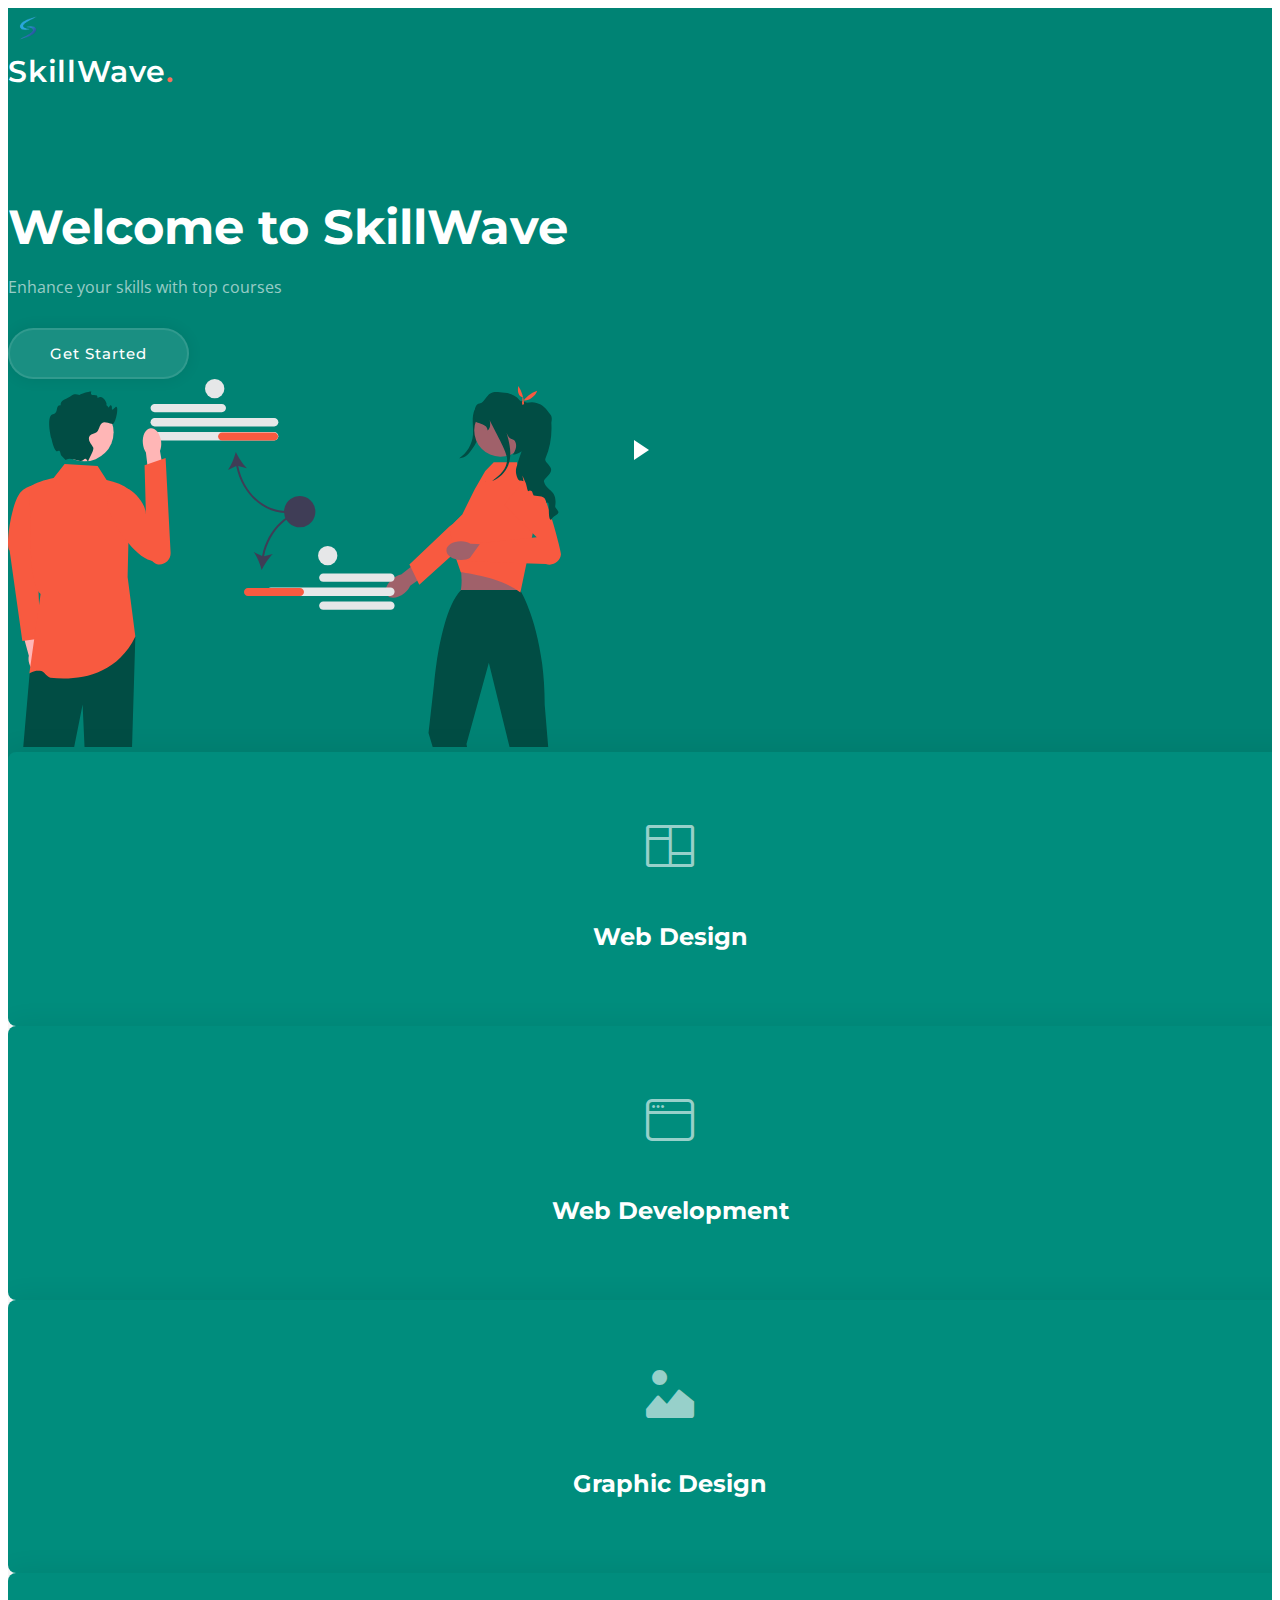
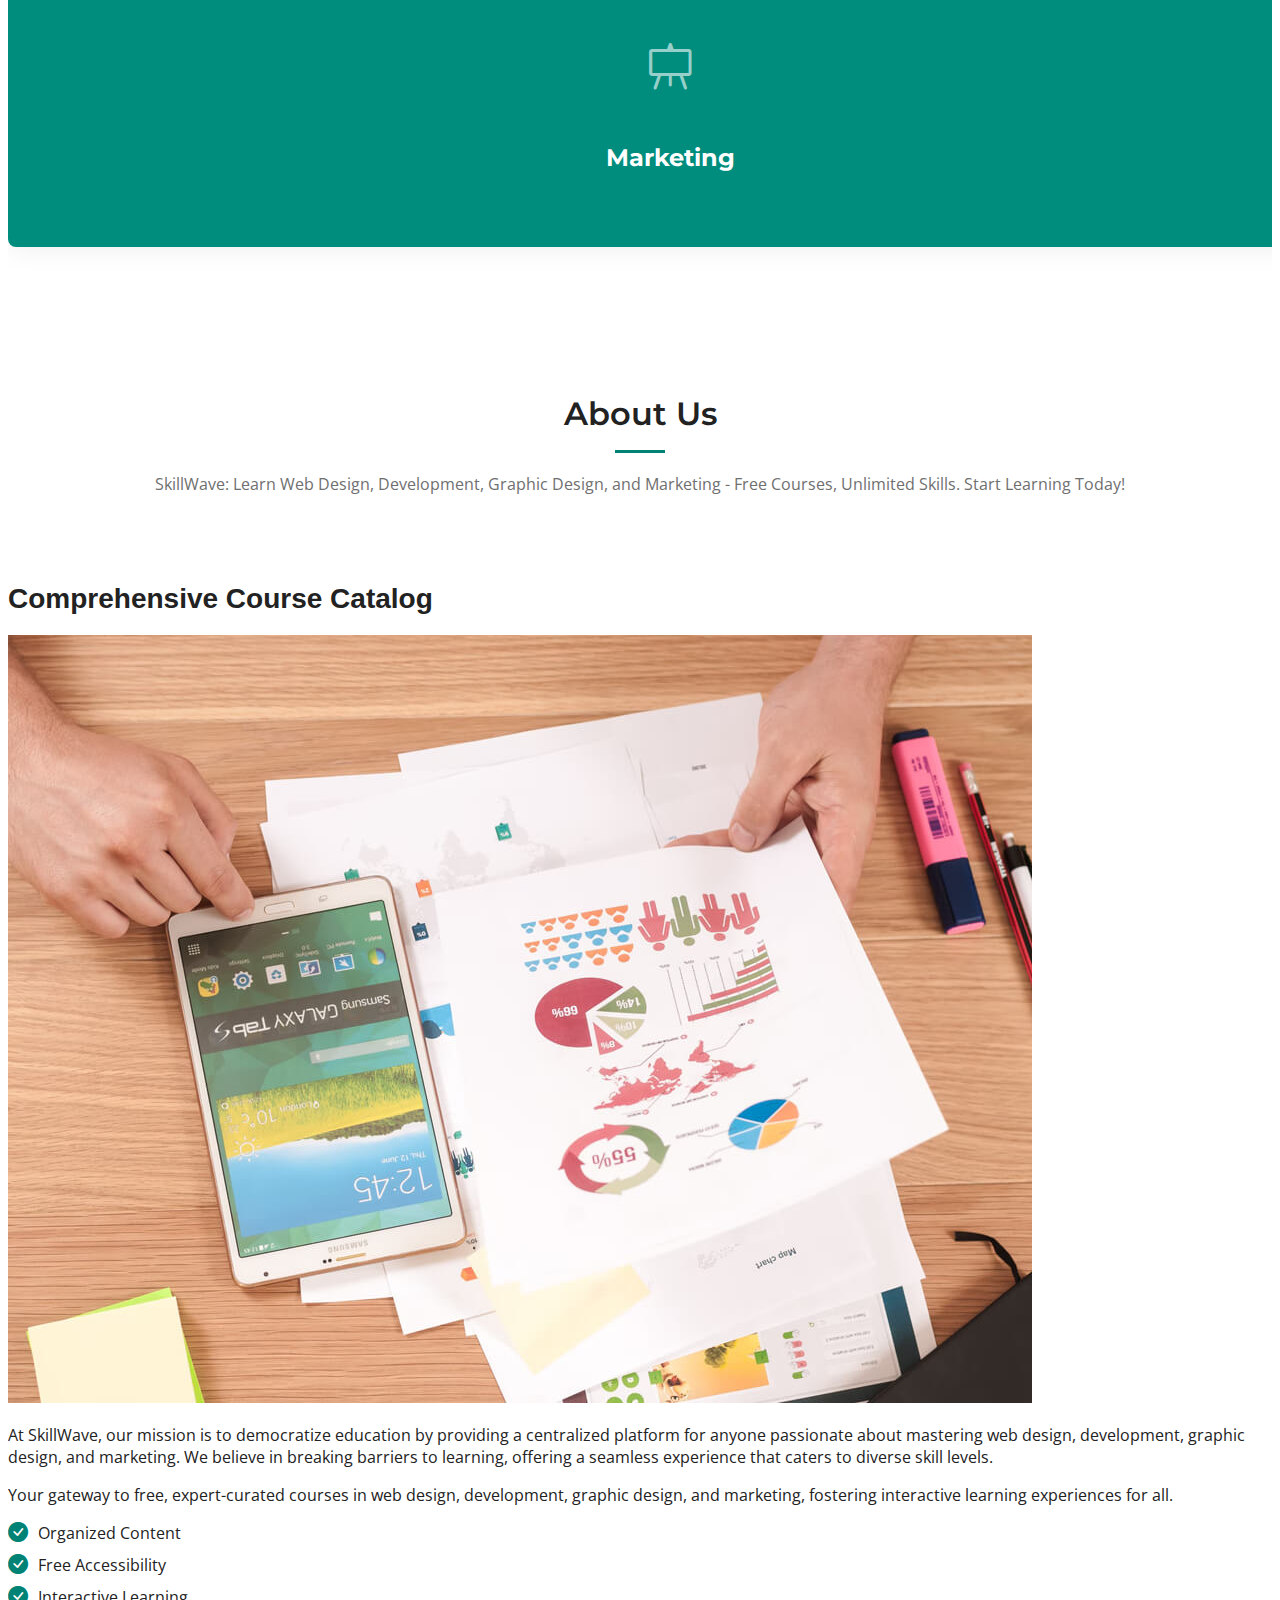
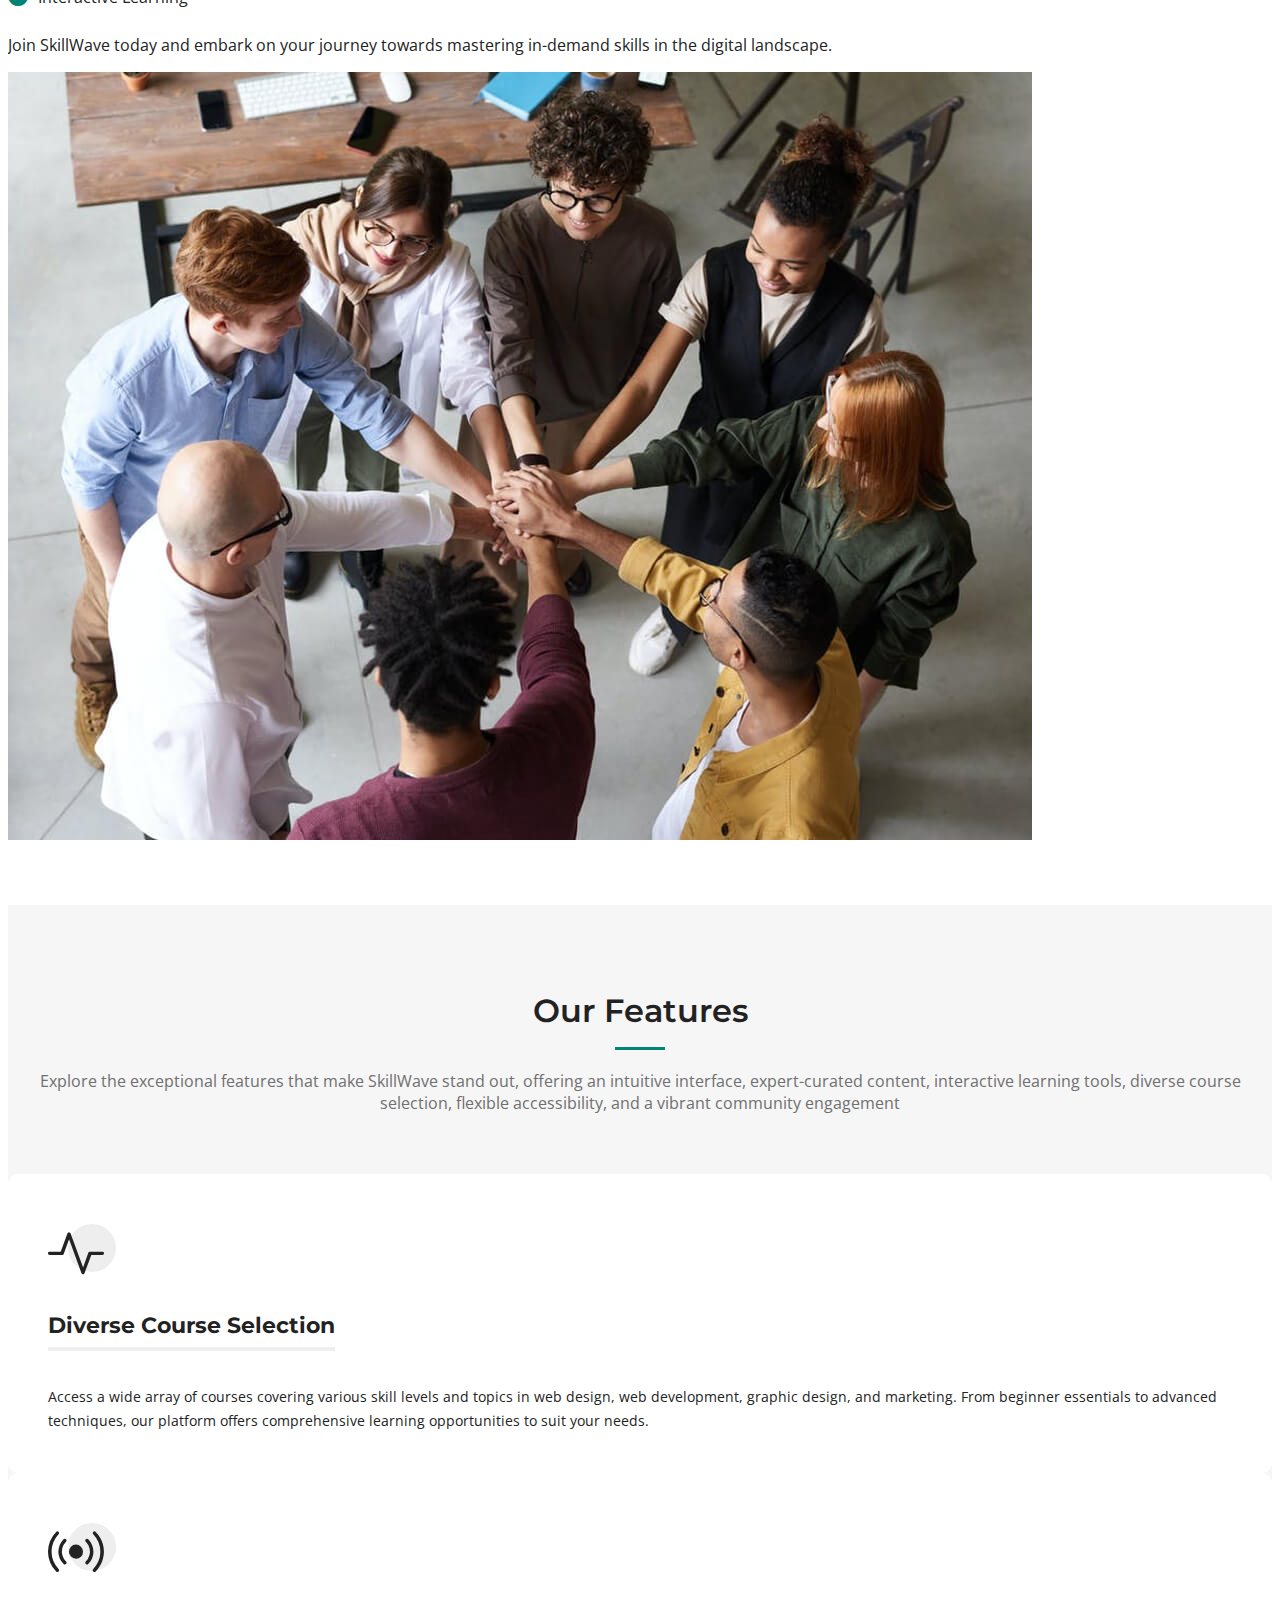
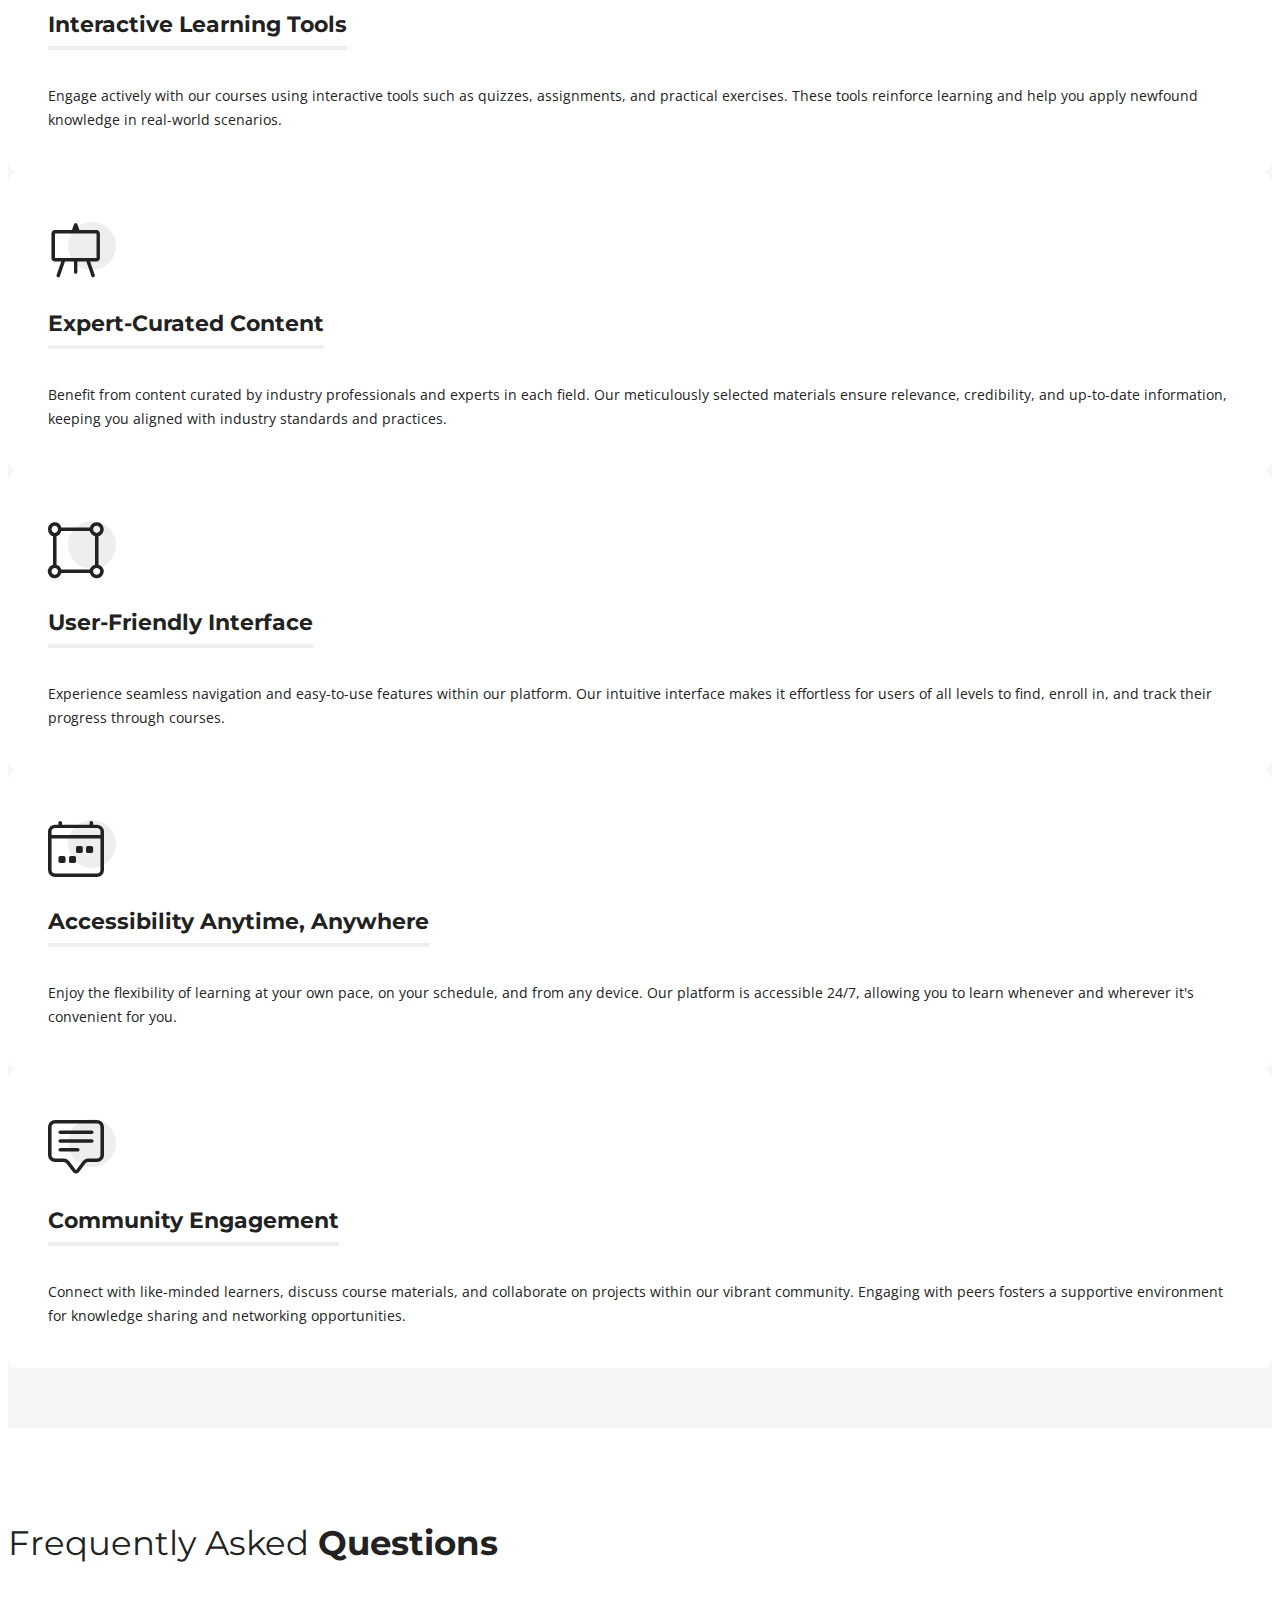
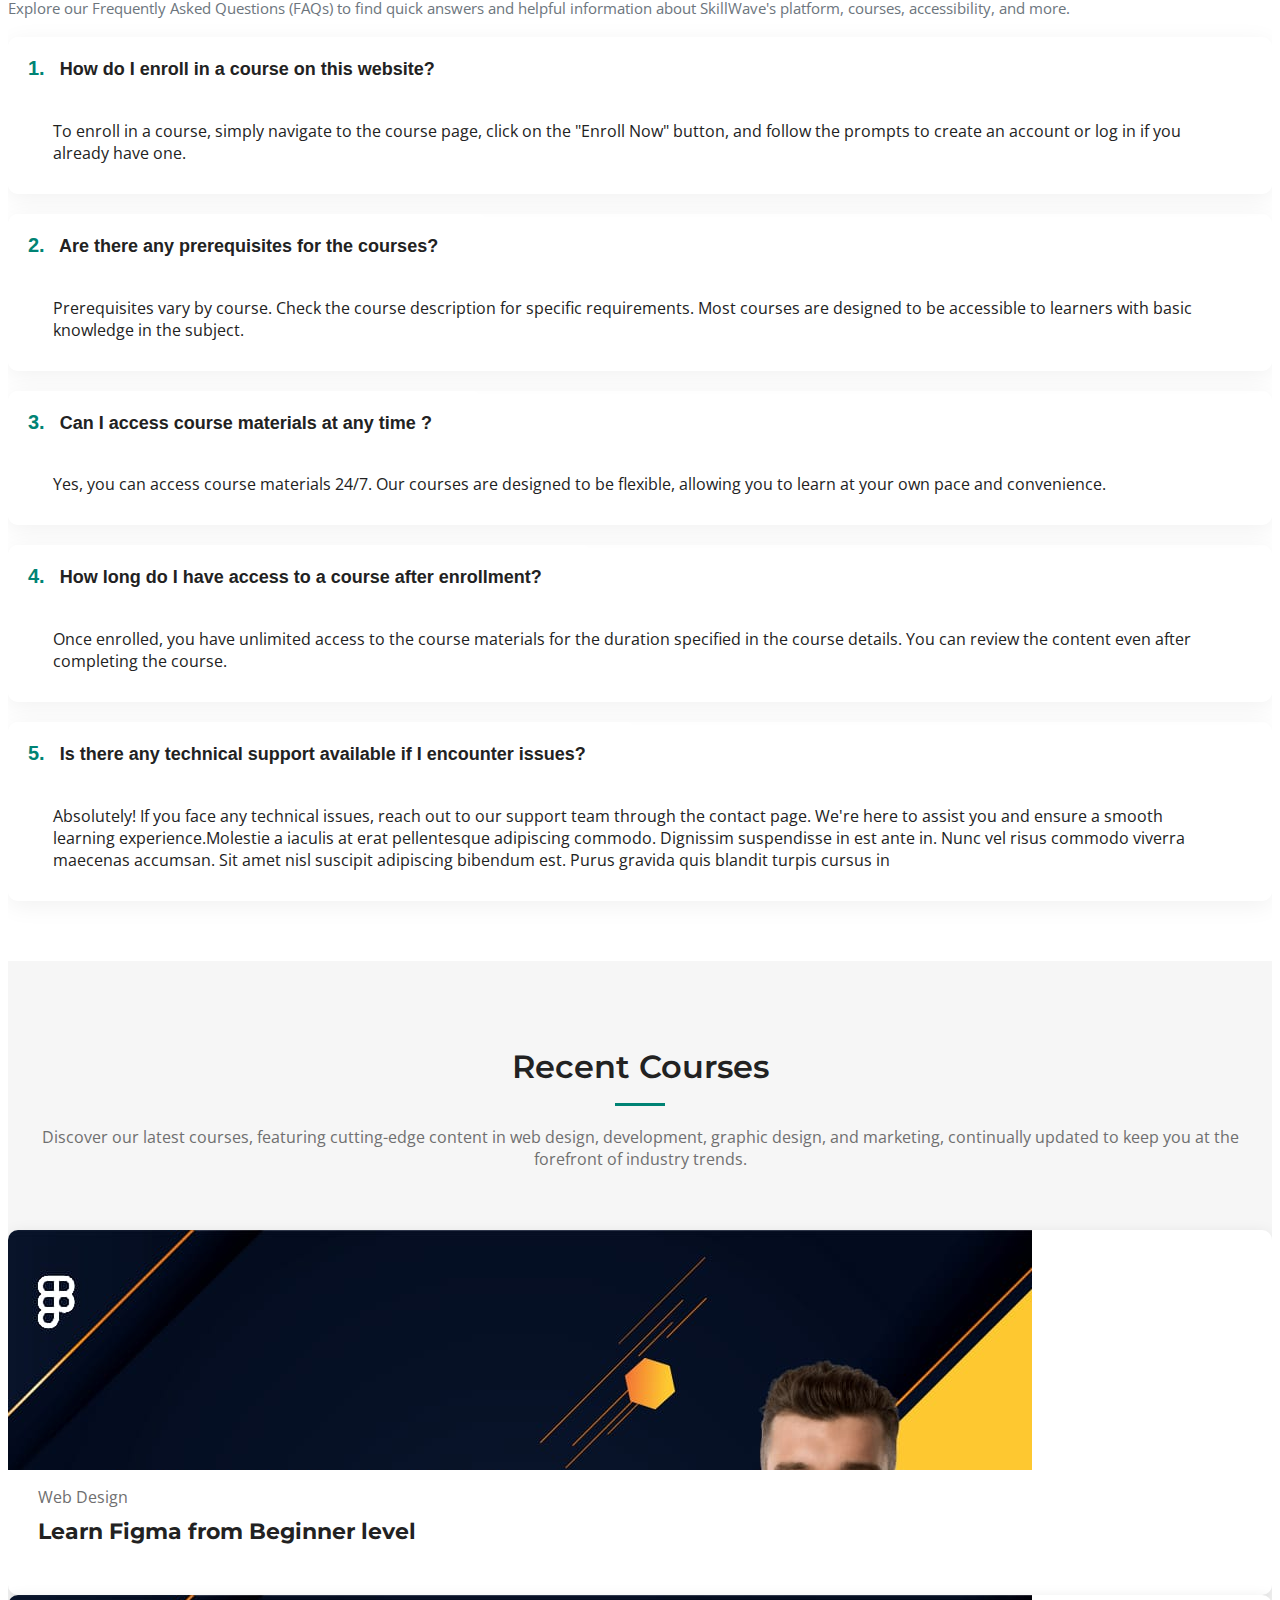
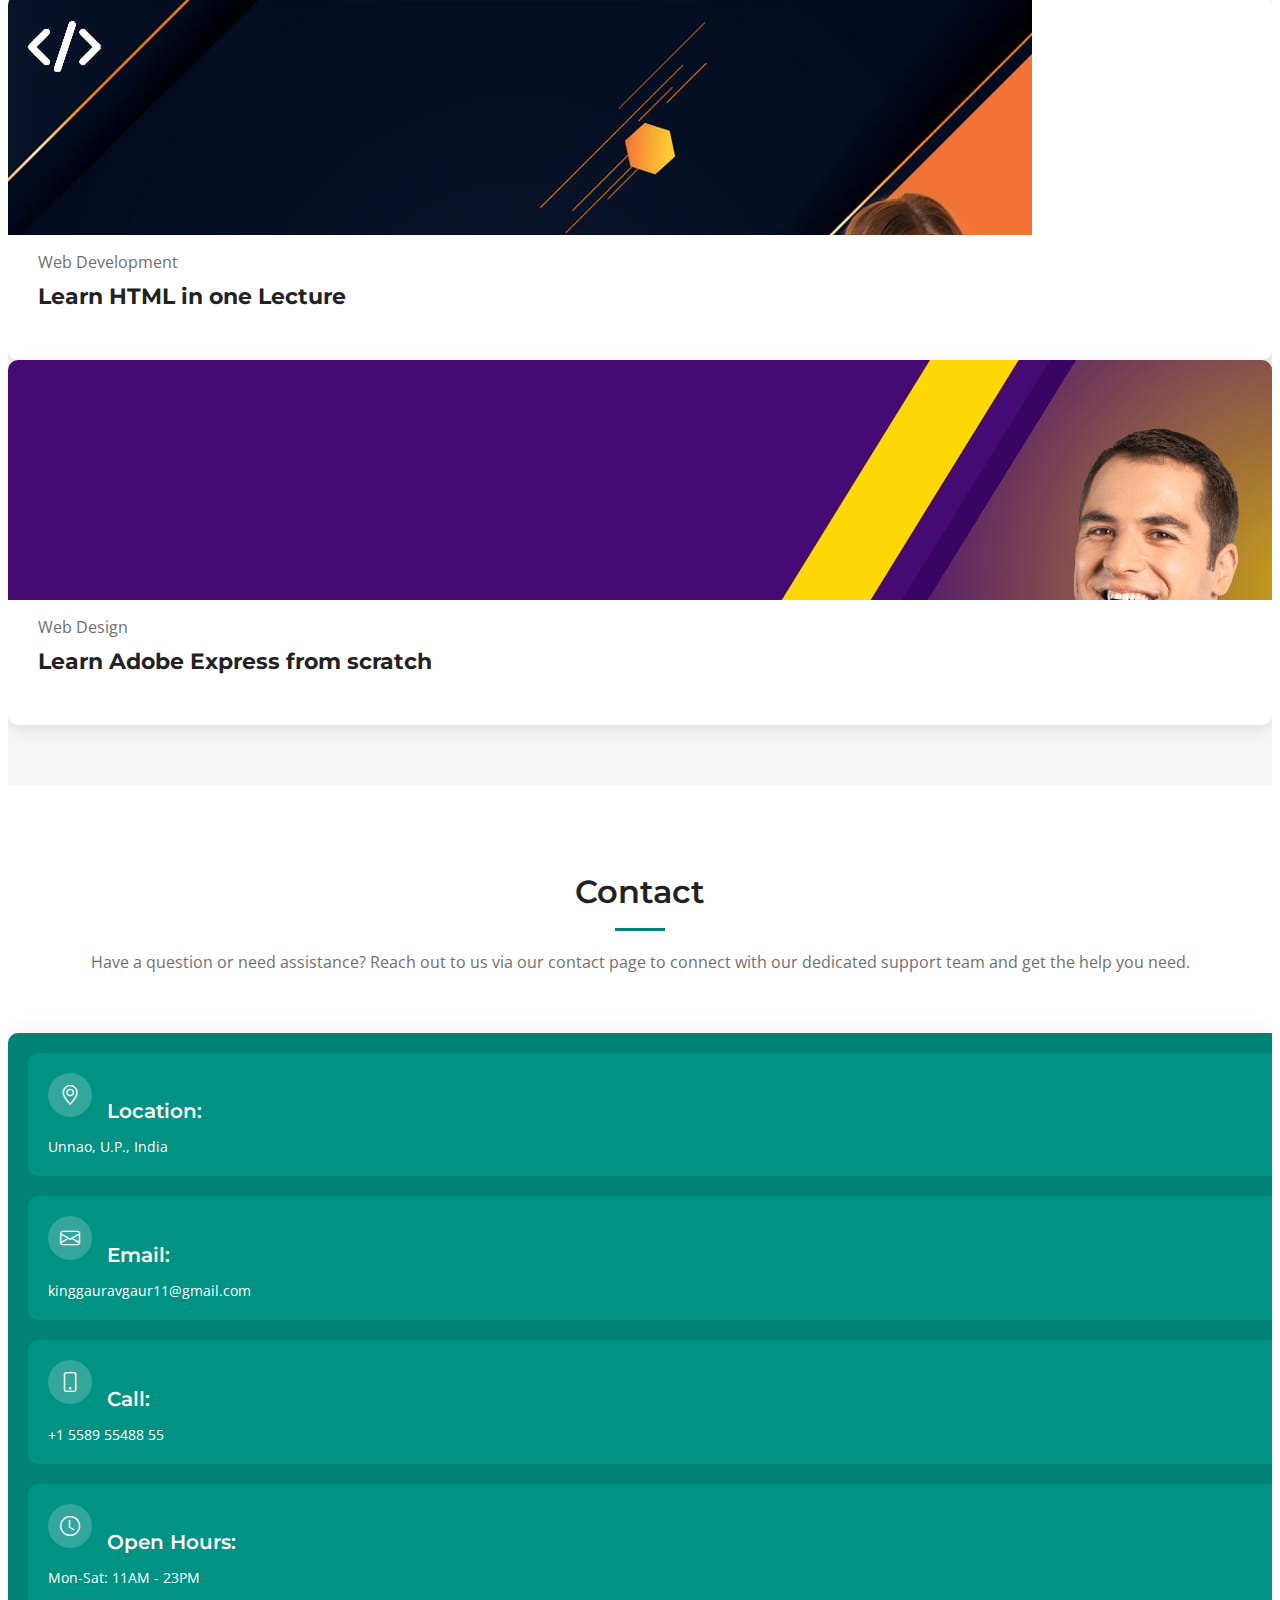
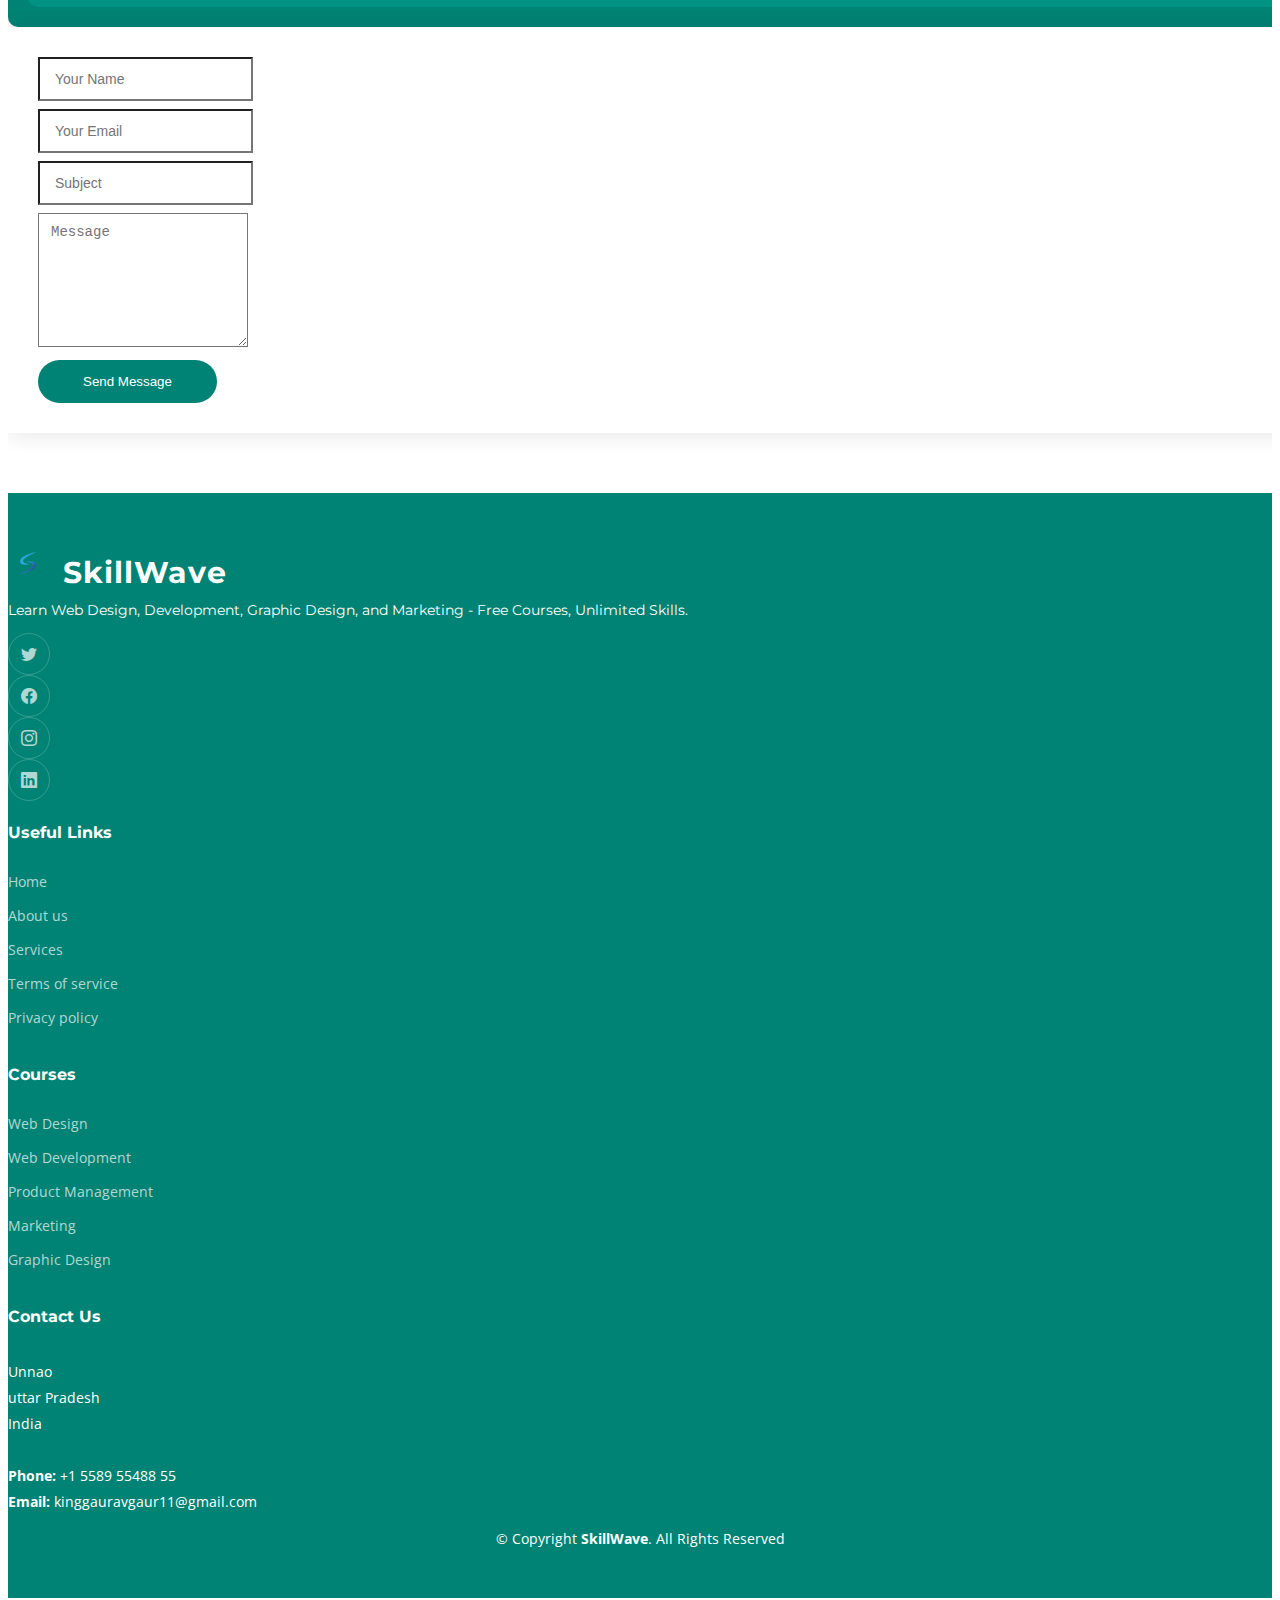
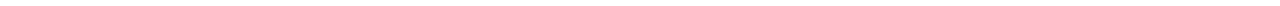
<file: index.html>
<!DOCTYPE html>
<html lang="en">

<head>
  <meta charset="utf-8">
  <meta content="width=device-width, initial-scale=1.0" name="viewport">

  <title>Skill Wave</title>
  <meta content="" name="description">
  <meta content="" name="keywords">

  <!-- Favicons -->
  <link href="assets/img/favicon.png" rel="icon">
  <link href="assets/img/apple-touch-icon.png" rel="apple-touch-icon">

  <!-- Google Fonts -->
  <link rel="preconnect" href="https://fonts.googleapis.com">
  <link rel="preconnect" href="https://fonts.gstatic.com" crossorigin>
  <link
    href="https://fonts.googleapis.com/css2?family=Open+Sans:ital,wght@0,300;0,400;0,500;0,600;0,700;1,300;1,400;1,600;1,700&family=Montserrat:ital,wght@0,300;0,400;0,500;0,600;0,700;1,300;1,400;1,500;1,600;1,700&family=Raleway:ital,wght@0,300;0,400;0,500;0,600;0,700;1,300;1,400;1,500;1,600;1,700&display=swap"
    rel="stylesheet">

  <!-- Vendor CSS Files -->
  <link href="https://cdn.jsdelivr.net/npm/bootstrap@5.3.2/dist/css/bootstrap.min.css" rel="stylesheet"
    integrity="sha384-T3c6CoIi6uLrA9TneNEoa7RxnatzjcDSCmG1MXxSR1GAsXEV/Dwwykc2MPK8M2HN" crossorigin="anonymous">
  <link rel="stylesheet" href="https://cdn.jsdelivr.net/npm/bootstrap-icons@1.11.2/font/bootstrap-icons.min.css">

  <!--  Main CSS File -->
  <link href="assets/css/main.css" rel="stylesheet">

</head>

<body>


  <header id="header" class="header d-flex align-items-center">

    <div class="container-fluid container-xl d-flex align-items-center justify-content-between">
      <a href="index.html" class="logo d-flex align-items-center">
        <span class=" bg-white shadow rounded-circle  mx-3 " style="width:42;height: 42px;"    >
          <img src="assets/img/logo.png"  class="h-100 w-100">
        </span>
        <h1>SkillWave<span>.</span></h1>
      </a>
      <nav id="navbar" class="navbar">
        <ul>
          <li><a href="index.html">Home</a></li>
          <li><a href="#about">About</a></li>
          <li><a href="#Features">Features</a></li>
          <li><a href="courses.html">Courses</a></li>
          <li><a href="#contact">Contact</a></li>
        </ul>
      </nav><!-- .navbar -->

      <i class="mobile-nav-toggle mobile-nav-show bi bi-list"></i>
      <i class="mobile-nav-toggle mobile-nav-hide d-none bi bi-x"></i>

    </div>
  </header><!-- End Header -->
  <!-- End Header -->

  <!-- ======= Hero Section ======= -->
  <section id="hero" class="hero">
    <div class="container position-relative">
      <div class="row gy-5" data-aos="fade-in">
        <div class="col-lg-6 order-2 order-lg-1 d-flex flex-column justify-content-center text-center text-lg-start">
          <h2>Welcome to <span>SkillWave</span></h2>
          <p>Enhance your skills with top courses</p>
          <div class="d-flex justify-content-center justify-content-lg-start">
            <a href="courses.html" class="btn-get-started">Get Started</a>
          </div>
        </div>
        <div class="col-lg-6 order-1 order-lg-2">
          <img src="assets/img/hero-img.svg" class="img-fluid" alt="" data-aos="zoom-out" data-aos-delay="100">
        </div>
      </div>
    </div>

    <div class="icon-boxes position-relative">
      <div class="container position-relative">
        <div class="row gy-4 mt-5">

          <div class="col-xl-3 col-md-6" data-aos="fade-up" data-aos-delay="100">
            <div class="icon-box">
              <div class="icon"><i class="bi bi-columns"></i></div>
              <h4 class="title"><a href="" class="stretched-link">Web Design</a></h4>
            </div>
          </div><!--End Icon Box -->

          <div class="col-xl-3 col-md-6" data-aos="fade-up" data-aos-delay="200">
            <div class="icon-box">
              <div class="icon"><i class="bi bi-window"></i></div>
              <h4 class="title"><a href="" class="stretched-link">Web Development</a></h4>
            </div>
          </div><!--End Icon Box -->

          <div class="col-xl-3 col-md-6" data-aos="fade-up" data-aos-delay="300">
            <div class="icon-box">
              <div class="icon"><i class="bi bi-image-alt"></i></div>
              <h4 class="title"><a href="" class="stretched-link">Graphic Design</a></h4>
            </div>
          </div><!--End Icon Box -->

          <div class="col-xl-3 col-md-6" data-aos="fade-up" data-aos-delay="500">
            <div class="icon-box">
              <div class="icon"><i class="bi bi-easel"></i></div>
              <h4 class="title"><a href="" class="stretched-link">Marketing</a></h4>
            </div>
          </div><!--End Icon Box -->

        </div>
      </div>
    </div>

  </section>
  <!-- End Hero Section -->

  <main id="main">

    <!-- ======= About Us Section ======= -->
    <section id="about" class="about">
      <div class="container" data-aos="fade-up">

        <div class="section-header">
          <h2>About Us</h2>
          <p>SkillWave: Learn Web Design, Development, Graphic Design, and Marketing - Free Courses, Unlimited Skills. Start Learning Today!</p>
        </div>

        <div class="row gy-4">
          <div class="col-lg-6">
            <h3>Comprehensive Course Catalog</h3>
            <img src="assets/img/about.jpg" class="img-fluid rounded-4 mb-4" alt="">
            <p>At SkillWave, our mission is to democratize education by providing a centralized platform for anyone passionate about mastering web
              design, development, graphic design, and marketing. We believe in breaking barriers to learning, offering a seamless experience that
              caters to diverse skill levels.</p>
          </div>
          <div class="col-lg-6">
            <div class="content ps-0 ps-lg-5">
              <p class="fst-italic">
                Your gateway to free, expert-curated courses in web design, development, graphic design, and marketing, fostering interactive learning
                experiences for all.
              </p>
              <ul>
                <li><i class="bi bi-check-circle-fill"></i> Organized Content </li>
                <li><i class="bi bi-check-circle-fill"></i> Free Accessibility</li>
                <li><i class="bi bi-check-circle-fill"></i> Interactive Learning </li>
              </ul>
              <p>Join SkillWave today and embark on your journey towards mastering in-demand skills in the digital landscape. </p>

              <div class="position-relative mt-4">
                <img src="assets/img/about-2.jpg" class="img-fluid rounded-4" alt="">
                <a href="https://www.youtube.com/watch?v=LXb3EKWsInQ" class="glightbox play-btn"></a>
              </div>
            </div>
          </div>
        </div>

      </div>
    </section><!-- End About Us Section -->


    <!-- ======= Our Features Section ======= -->
    <section id="Features" class="services sections-bg">
      <div class="container" data-aos="fade-up">

        <div class="section-header">
          <h2>Our Features</h2>
          <p>Explore the exceptional features that make SkillWave stand out, offering an intuitive interface, expert-curated content, interactive
            learning tools, diverse course selection, flexible accessibility, and a vibrant community engagement</p>
        </div>

        <div class="row gy-4" data-aos="fade-up" data-aos-delay="100">

          <div class="col-lg-4 col-md-6">
            <div class="service-item  position-relative">
              <div class="icon">
                <i class="bi bi-activity"></i>
              </div>
              <h3>Diverse Course Selection</h3>
              <p>Access a wide array of courses covering various skill levels and topics in web design, web development, graphic design, and
                marketing. From beginner essentials to advanced techniques, our platform offers comprehensive learning opportunities to suit your
                needs.</p>
            </div>
          </div><!-- End Service Item -->

          <div class="col-lg-4 col-md-6">
            <div class="service-item position-relative">
              <div class="icon">
                <i class="bi bi-broadcast"></i>
              </div>
              <h3>Interactive Learning Tools</h3>
              <p>Engage actively with our courses using interactive tools such as quizzes, assignments, and practical exercises. These tools reinforce
                learning and help you apply newfound knowledge in real-world scenarios.</p>
            </div>
          </div><!-- End Service Item -->

          <div class="col-lg-4 col-md-6">
            <div class="service-item position-relative">
              <div class="icon">
                <i class="bi bi-easel"></i>
              </div>
              <h3>Expert-Curated Content</h3>
              <p>Benefit from content curated by industry professionals and experts in each field. Our meticulously selected materials ensure
                relevance, credibility, and up-to-date information, keeping you aligned with industry standards and practices.</p>
            </div>
          </div><!-- End Service Item -->

          <div class="col-lg-4 col-md-6">
            <div class="service-item position-relative">
              <div class="icon">
                <i class="bi bi-bounding-box-circles"></i>
              </div>
              <h3>User-Friendly Interface</h3>
              <p>Experience seamless navigation and easy-to-use features within our platform. Our intuitive interface makes it effortless for users of
                all levels to find, enroll in, and track their progress through courses.</p>
            </div>
          </div><!-- End Service Item -->

          <div class="col-lg-4 col-md-6">
            <div class="service-item position-relative">
              <div class="icon">
                <i class="bi bi-calendar4-week"></i>
              </div>
              <h3>Accessibility Anytime, Anywhere</h3>
              <p>Enjoy the flexibility of learning at your own pace, on your schedule, and from any device. Our platform is accessible 24/7, allowing
                you to learn whenever and wherever it's convenient for you.</p>
            </div>
          </div><!-- End Service Item -->

          <div class="col-lg-4 col-md-6">
            <div class="service-item position-relative">
              <div class="icon">
                <i class="bi bi-chat-square-text"></i>
              </div>
              <h3>Community Engagement</h3>
              <p>Connect with like-minded learners, discuss course materials, and collaborate on projects within our vibrant community. Engaging with
                peers fosters a supportive environment for knowledge sharing and networking opportunities.</p>
            </div>
          </div><!-- End Service Item -->

        </div>

      </div>
    </section><!-- End Our Services Section -->

    <!-- ======= Frequently Asked Questions Section ======= -->
    <section id="faq" class="faq">
      <div class="container" data-aos="fade-up">

        <div class="row gy-4">

          <div class="col-lg-4">
            <div class="content px-xl-5">
              <h3>Frequently Asked <strong>Questions</strong></h3>
              <p>
                Explore our Frequently Asked Questions (FAQs) to find quick answers and helpful information about SkillWave's platform, courses,
                accessibility, and more. </p>
            </div>
          </div>

          <div class="col-lg-8">

            <div class="accordion accordion-flush" id="faqlist" data-aos="fade-up" data-aos-delay="100">

              <div class="accordion-item">
                <h3 class="accordion-header">
                  <button class="accordion-button collapsed" type="button" data-bs-toggle="collapse" data-bs-target="#faq-content-1">
                    <span class="num">1.</span>
                    How do I enroll in a course on this website?
                  </button>
                </h3>
                <div id="faq-content-1" class="accordion-collapse collapse" data-bs-parent="#faqlist">
                  <div class="accordion-body">
                    To enroll in a course, simply navigate to the course page, click on the "Enroll Now" button, and follow the prompts to create an
                    account or log in if you already have one.
                  </div>
                </div>
              </div><!-- # Faq item-->

              <div class="accordion-item">
                <h3 class="accordion-header">
                  <button class="accordion-button collapsed" type="button" data-bs-toggle="collapse" data-bs-target="#faq-content-2">
                    <span class="num">2.</span>
                    Are there any prerequisites for the courses?
                  </button>
                </h3>
                <div id="faq-content-2" class="accordion-collapse collapse" data-bs-parent="#faqlist">
                  <div class="accordion-body">
                    Prerequisites vary by course. Check the course description for specific requirements. Most courses are designed to be accessible
                    to learners with basic knowledge in the subject.
                  </div>
                </div>
              </div><!-- # Faq item-->

              <div class="accordion-item">
                <h3 class="accordion-header">
                  <button class="accordion-button collapsed" type="button" data-bs-toggle="collapse" data-bs-target="#faq-content-3">
                    <span class="num">3.</span>
                    Can I access course materials at any time ?
                  </button>
                </h3>
                <div id="faq-content-3" class="accordion-collapse collapse" data-bs-parent="#faqlist">
                  <div class="accordion-body">
                    Yes, you can access course materials 24/7. Our courses are designed to be flexible, allowing you to learn at your own pace and
                    convenience.</div>
                </div>
              </div><!-- # Faq item-->

              <div class="accordion-item">
                <h3 class="accordion-header">
                  <button class="accordion-button collapsed" type="button" data-bs-toggle="collapse" data-bs-target="#faq-content-4">
                    <span class="num">4.</span>
                    How long do I have access to a course after enrollment?
                  </button>
                </h3>
                <div id="faq-content-4" class="accordion-collapse collapse" data-bs-parent="#faqlist">
                  <div class="accordion-body">
                    Once enrolled, you have unlimited access to the course materials for the duration specified in the course details. You can review
                    the content even after completing the course. </div>
                </div>
              </div><!-- # Faq item-->

              <div class="accordion-item">
                <h3 class="accordion-header">
                  <button class="accordion-button collapsed" type="button" data-bs-toggle="collapse" data-bs-target="#faq-content-5">
                    <span class="num">5.</span>
                    Is there any technical support available if I encounter issues?
                  </button>
                </h3>
                <div id="faq-content-5" class="accordion-collapse collapse" data-bs-parent="#faqlist">
                  <div class="accordion-body">
                    Absolutely! If you face any technical issues, reach out to our support team through the contact page. We're here to assist you and
                    ensure a smooth learning experience.Molestie a iaculis at erat pellentesque adipiscing commodo. Dignissim suspendisse in est ante
                    in. Nunc vel risus commodo viverra maecenas accumsan. Sit amet nisl suscipit adipiscing bibendum est. Purus gravida quis blandit
                    turpis cursus in
                  </div>
                </div>
              </div><!-- # Faq item-->

            </div>

          </div>
        </div>

      </div>
    </section><!-- End Frequently Asked Questions Section -->

    <!-- ======= Recent Blog Posts Section ======= -->
    <section id="recent-posts" class="recent-posts sections-bg">
      <div class="container" data-aos="fade-up">

        <div class="section-header">
          <h2>Recent Courses </h2>
          <p>Discover our latest courses, featuring cutting-edge content in web design, development, graphic design, and marketing, continually
            updated to keep you at the forefront of industry trends.</p>
        </div>

        <div class="row gy-4">

          <div class="col-xl-4 col-md-6">
            <article>

              <div class="post-img">
                <img src="assets/img/blog/figma.jpg" alt="" class="img-fluid">
              </div>

              <p class="post-category">Web Design</p>

              <h2 class="title">
                <a href="courseDetails.html">Learn Figma from Beginner level</a>
              </h2>


            </article>
          </div><!-- End post list item -->

          <div class="col-xl-4 col-md-6">
            <article>

              <div class="post-img">
                <img src="assets/img/blog/html.jpg" alt="" class="img-fluid">
              </div>

              <p class="post-category">Web Development</p>

              <h2 class="title">
                <a href="courseDetails.html">Learn HTML in one Lecture</a>
              </h2>

              

            </article>
          </div><!-- End post list item -->

          <div class="col-xl-4 col-md-6">
            <article>

              <div class="post-img">
                <img src="assets/img/blog/express.jpg" alt="" class="img-fluid">
              </div>

              <p class="post-category">Web Design</p>

              <h2 class="title">
                <a href="courseDetails.html">Learn Adobe Express from scratch</a>
              </h2>

              

            </article>
          </div><!-- End post list item -->

        </div><!-- End recent posts list -->

      </div>
    </section><!-- End Recent Blog Posts Section -->

    <!-- ======= Contact Section ======= -->
    <section id="contact" class="contact">
      <div class="container" data-aos="fade-up">

        <div class="section-header">
          <h2>Contact</h2>
          <p>Have a question or need assistance? Reach out to us via our contact page to connect with our dedicated support team and get the help you
            need.</p>
        </div>

        <div class="row gx-lg-0 gy-4">

          <div class="col-lg-4">

            <div class="info-container d-flex flex-column align-items-center justify-content-center">
              <div class="info-item d-flex">
                <i class="bi bi-geo-alt flex-shrink-0"></i>
                <div>
                  <h4>Location:</h4>
                  <p>Unnao, U.P., India</p>
                </div>
              </div><!-- End Info Item -->

              <div class="info-item d-flex">
                <i class="bi bi-envelope flex-shrink-0"></i>
                <div>
                  <h4>Email:</h4>
                  <p>kinggauravgaur11@gmail.com</p>
                </div>
              </div><!-- End Info Item -->

              <div class="info-item d-flex">
                <i class="bi bi-phone flex-shrink-0"></i>
                <div>
                  <h4>Call:</h4>
                  <p>+1 5589 55488 55</p>
                </div>
              </div><!-- End Info Item -->

              <div class="info-item d-flex">
                <i class="bi bi-clock flex-shrink-0"></i>
                <div>
                  <h4>Open Hours:</h4>
                  <p>Mon-Sat: 11AM - 23PM</p>
                </div>
              </div><!-- End Info Item -->
            </div>

          </div>

          <div class="col-lg-8">
            <form action="forms/contact.php" method="post" role="form" class="php-email-form">
              <div class="row">
                <div class="col-md-6 form-group">
                  <input type="text" name="name" class="form-control" id="name" placeholder="Your Name" required>
                </div>
                <div class="col-md-6 form-group mt-3 mt-md-0">
                  <input type="email" class="form-control" name="email" id="email" placeholder="Your Email" required>
                </div>
              </div>
              <div class="form-group mt-3">
                <input type="text" class="form-control" name="subject" id="subject" placeholder="Subject" required>
              </div>
              <div class="form-group mt-3">
                <textarea class="form-control" name="message" rows="7" placeholder="Message" required></textarea>
              </div>
              <div class="my-3">
                <div class="loading">Loading</div>
                <div class="error-message"></div>
                <div class="sent-message">Your message has been sent. Thank you!</div>
              </div>
              <div class="text-center"><button type="submit">Send Message</button></div>
            </form>
          </div><!-- End Contact Form -->

        </div>

      </div>
    </section><!-- End Contact Section -->

  </main><!-- End #main -->

  <!-- ======= Footer ======= -->
  <footer id="footer" class="footer">

    <div class="container">
      <div class="row gy-4">
        <div class="col-lg-5 col-md-12 footer-info">
          <a href="index.html" class="logo d-flex align-items-center">
            <span class=" bg-white shadow rounded-circle  mx-3 " style="width:42;height: 42px;"    >
              <img src="assets/img/logo.png"  class="h-100 w-100">
            </span>
            <span>SkillWave</span>
          </a>
          <p>Learn Web Design, Development, Graphic Design, and Marketing - Free Courses, Unlimited Skills.</p>
          <div class="social-links d-flex mt-4">
            <a href="#" class="twitter"><i class="bi bi-twitter"></i></a>
            <a href="#" class="facebook"><i class="bi bi-facebook"></i></a>
            <a href="#" class="instagram"><i class="bi bi-instagram"></i></a>
            <a href="#" class="linkedin"><i class="bi bi-linkedin"></i></a>
          </div>
        </div>

        <div class="col-lg-2 col-6 footer-links">
          <h4>Useful Links</h4>
          <ul>
            <li><a href="#">Home</a></li>
            <li><a href="#">About us</a></li>
            <li><a href="#">Services</a></li>
            <li><a href="#">Terms of service</a></li>
            <li><a href="#">Privacy policy</a></li>
          </ul>
        </div>

        <div class="col-lg-2 col-6 footer-links">
          <h4>Courses</h4>
          <ul>
            <li><a href="#">Web Design</a></li>
            <li><a href="#">Web Development</a></li>
            <li><a href="#">Product Management</a></li>
            <li><a href="#">Marketing</a></li>
            <li><a href="#">Graphic Design</a></li>
          </ul>
        </div>

        <div class="col-lg-3 col-md-12 footer-contact text-center text-md-start">
          <h4>Contact Us</h4>
          <p>
            Unnao <br>
            uttar Pradesh<br>
            India <br><br>
            <strong>Phone:</strong> +1 5589 55488 55<br>
            <strong>Email:</strong> kinggauravgaur11@gmail.com<br>
          </p>

        </div>

      </div>
    </div>

    <div class="container mt-4">
      <div class="copyright">
        &copy; Copyright <strong><span>SkillWave</span></strong>. All Rights Reserved
      </div>

    </div>

  </footer><!-- End Footer -->

  <a href="#" class="scroll-top d-flex align-items-center justify-content-center"><i class="bi bi-arrow-up-short"></i></a>

  <div id="preloader"></div>

  <!-- Vendor JS Files -->
  <script src="https://cdn.jsdelivr.net/npm/bootstrap@5.3.2/dist/js/bootstrap.bundle.min.js"
    integrity="sha384-C6RzsynM9kWDrMNeT87bh95OGNyZPhcTNXj1NW7RuBCsyN/o0jlpcV8Qyq46cDfL" crossorigin="anonymous"></script>

  <!-- Template Main JS File -->
  <script src="assets/js/main.js"></script>

</body>

</html>
</file>
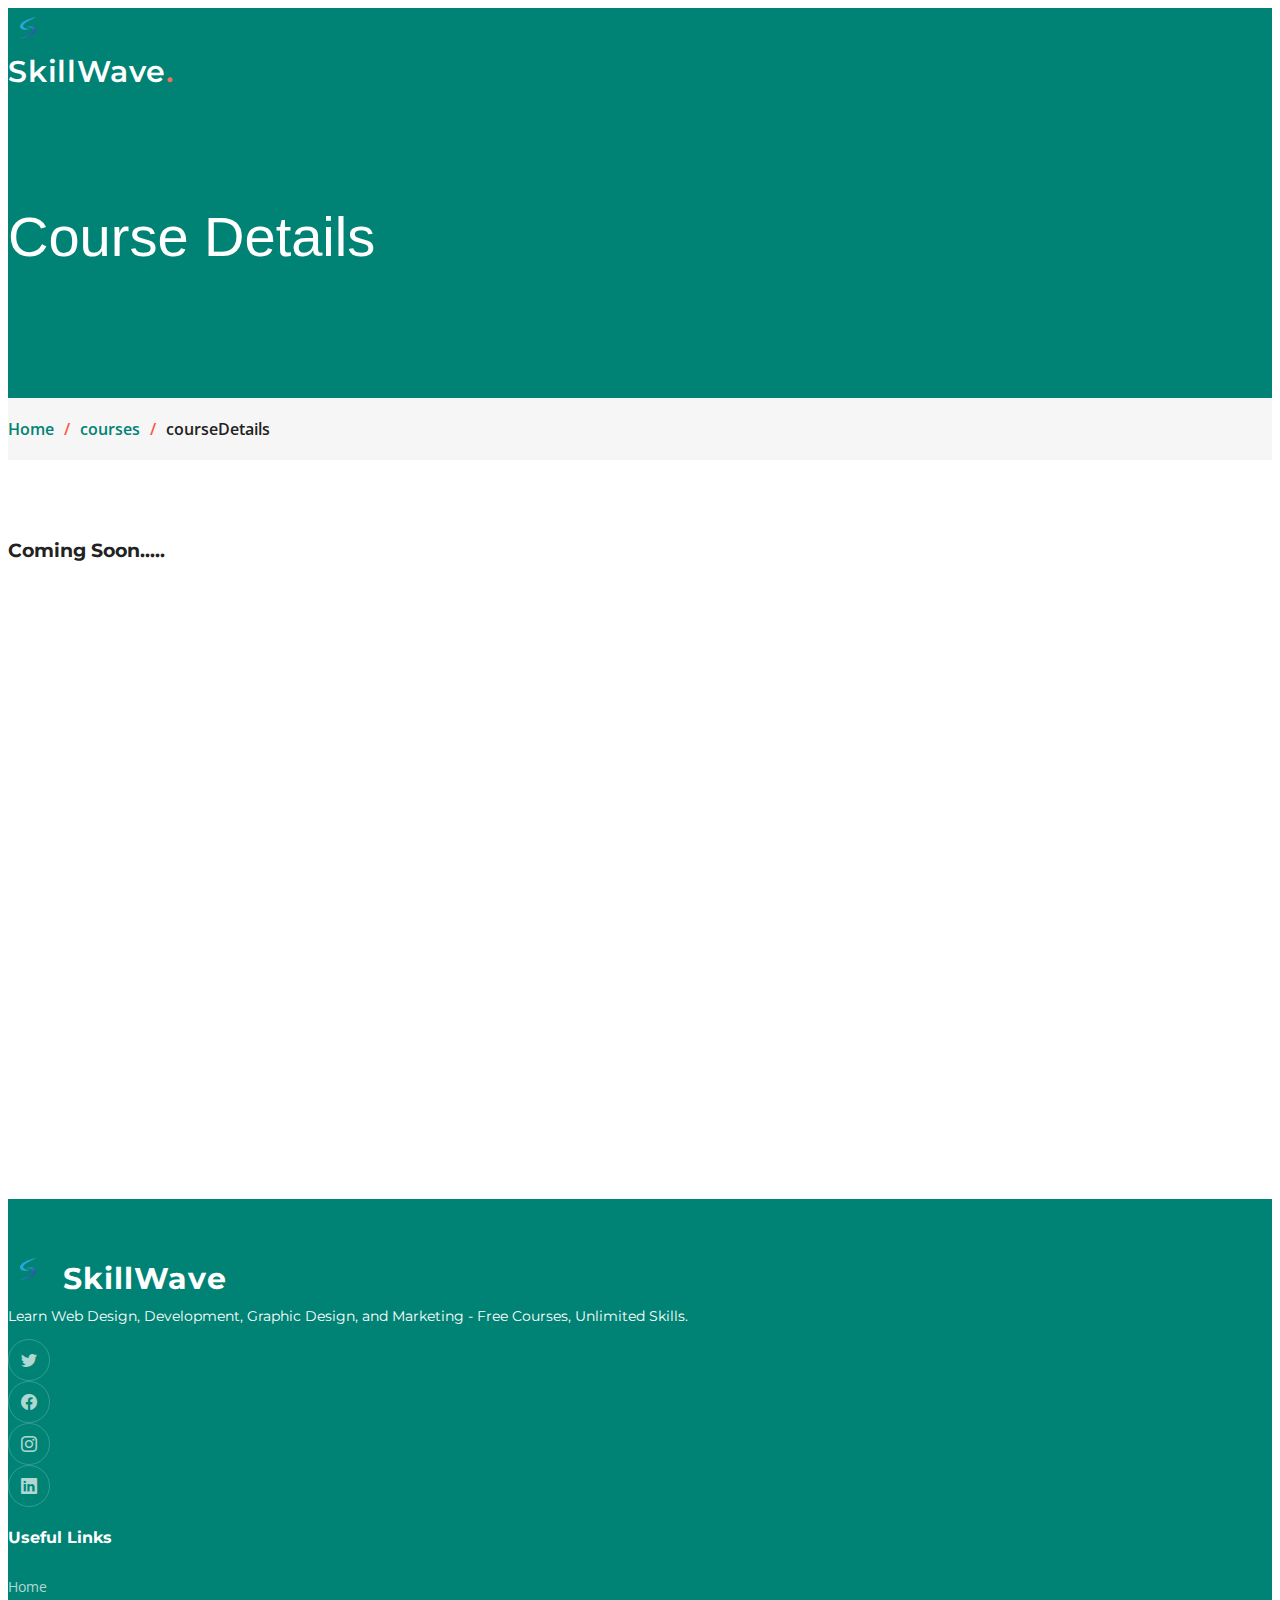
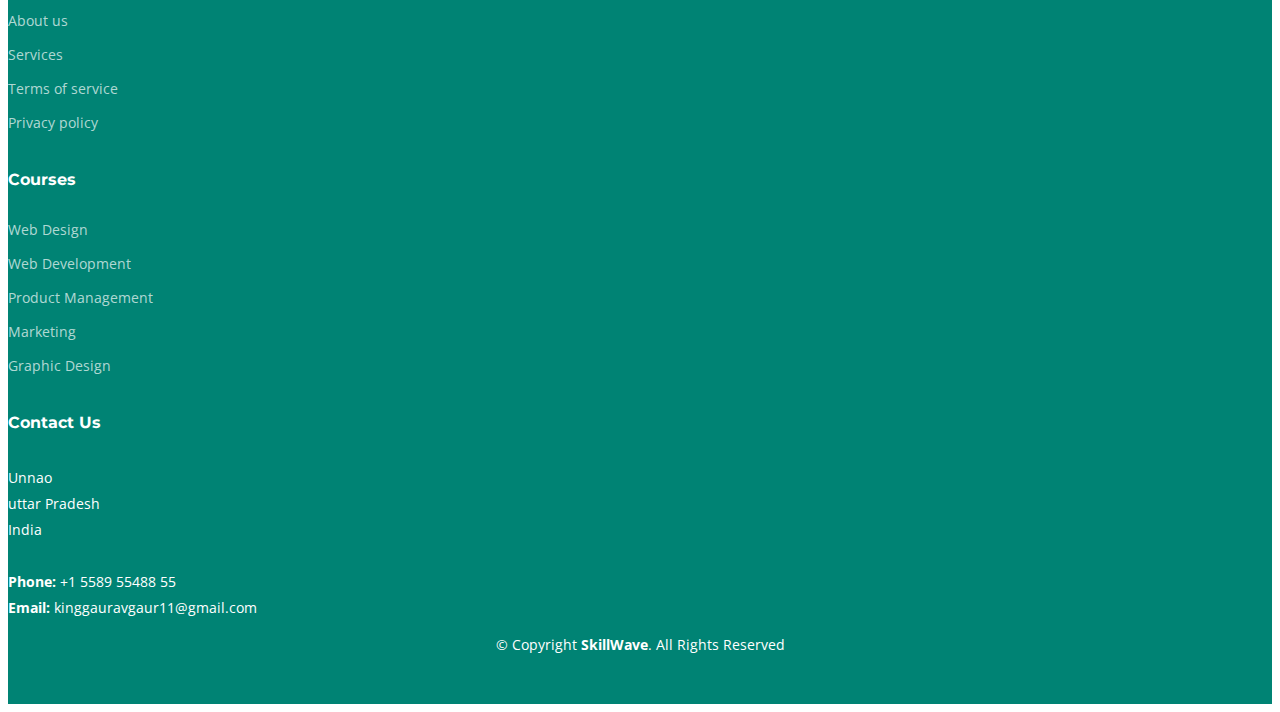
<file: courseDetails.html>
<!DOCTYPE html>
<html lang="en">

<head>
  <meta charset="utf-8">
  <meta content="width=device-width, initial-scale=1.0" name="viewport">

  <title>Skill Wave | Courses</title>
  <meta content="" name="description">
  <meta content="" name="keywords">

  <!-- Favicons -->
  <link href="assets/img/favicon.png" rel="icon">
  <link href="assets/img/apple-touch-icon.png" rel="apple-touch-icon">

  <!-- Google Fonts -->
  <link rel="preconnect" href="https://fonts.googleapis.com">
  <link rel="preconnect" href="https://fonts.gstatic.com" crossorigin>
  <link href="https://fonts.googleapis.com/css2?family=Open+Sans:ital,wght@0,300;0,400;0,500;0,600;0,700;1,300;1,400;1,600;1,700&family=Montserrat:ital,wght@0,300;0,400;0,500;0,600;0,700;1,300;1,400;1,500;1,600;1,700&family=Raleway:ital,wght@0,300;0,400;0,500;0,600;0,700;1,300;1,400;1,500;1,600;1,700&display=swap" rel="stylesheet">

   <!-- Vendor CSS Files -->
   <link href="https://cdn.jsdelivr.net/npm/bootstrap@5.3.2/dist/css/bootstrap.min.css" rel="stylesheet" integrity="sha384-T3c6CoIi6uLrA9TneNEoa7RxnatzjcDSCmG1MXxSR1GAsXEV/Dwwykc2MPK8M2HN" crossorigin="anonymous">
   <link rel="stylesheet" href="https://cdn.jsdelivr.net/npm/bootstrap-icons@1.11.2/font/bootstrap-icons.min.css">
 
   <!--  Main CSS File -->
   <link href="assets/css/main.css" rel="stylesheet">
</head>

<body>


  <header id="header" class="header d-flex align-items-center">
    <div class="container-fluid container-xl d-flex align-items-center justify-content-between">
      <a href="index.html" class="logo d-flex align-items-center">
        <span class=" bg-white shadow rounded-circle  mx-3 " style="width:42;height: 42px;"    >
          <img src="assets/img/logo.png"  class="h-100 w-100">
        </span>
        <h1>SkillWave<span>.</span></h1>
      </a>
      <nav id="navbar" class="navbar">
        <ul>
          <li><a href="index.html">Home</a></li>
          <li><a href="index.html#about">About</a></li>
          <li><a href="index.html#Features">Features</a></li>
          <li><a href="courses.html" class="active">Courses</a></li>
          <li><a href="index.html#contact">Contact</a></li>
        </ul>
      </nav><!-- .navbar -->

      <i class="mobile-nav-toggle mobile-nav-show bi bi-list"></i>
      <i class="mobile-nav-toggle mobile-nav-hide d-none bi bi-x"></i>

    </div>
  </header><!-- End Header -->
  <!-- End Header -->

  <main id="main">

    <!-- ======= Breadcrumbs ======= -->
    <div class="breadcrumbs">
      <div class="page-header d-flex align-items-center" style="background-image: url('');">
        <div class="container position-relative">
          <div class="row d-flex justify-content-center">
            <div class="col-lg-6 text-center">
              <h2>Course Details</h2>
            </div>
          </div>
        </div>
      </div>
      <nav>
        <div class="container">
          <ol>
            <li><a href="index.html">Home</a></li>
            <li><a href="courses.html">courses</a></li>
            <li>courseDetails</li>
          </ol>
        </div>
      </nav>
    </div><!-- End Breadcrumbs -->

    <section class="sample-page">
      <div class="container " style="height:600px">
<h3 class="text-center">Coming Soon.....</h3>
      </div>
    </section>

  </main><!-- End #main -->

 
  <!-- ======= Footer ======= -->
  <footer id="footer" class="footer">

    <div class="container">
      <div class="row gy-4">
        <div class="col-lg-5 col-md-12 footer-info">
          <a href="index.html" class="logo d-flex align-items-center">
            <span class=" bg-white shadow rounded-circle  mx-3 " style="width:42;height: 42px;"    >
              <img src="assets/img/logo.png"  class="h-100 w-100">
            </span>
            <span>SkillWave</span>
          </a>
          <p>Learn Web Design, Development, Graphic Design, and Marketing - Free Courses, Unlimited Skills.</p>
          <div class="social-links d-flex mt-4">
            <a href="#" class="twitter"><i class="bi bi-twitter"></i></a>
            <a href="#" class="facebook"><i class="bi bi-facebook"></i></a>
            <a href="#" class="instagram"><i class="bi bi-instagram"></i></a>
            <a href="#" class="linkedin"><i class="bi bi-linkedin"></i></a>
          </div>
        </div>

        <div class="col-lg-2 col-6 footer-links">
          <h4>Useful Links</h4>
          <ul>
            <li><a href="#">Home</a></li>
            <li><a href="#">About us</a></li>
            <li><a href="#">Services</a></li>
            <li><a href="#">Terms of service</a></li>
            <li><a href="#">Privacy policy</a></li>
          </ul>
        </div>

        <div class="col-lg-2 col-6 footer-links">
          <h4>Courses</h4>
          <ul>
            <li><a href="#">Web Design</a></li>
            <li><a href="#">Web Development</a></li>
            <li><a href="#">Product Management</a></li>
            <li><a href="#">Marketing</a></li>
            <li><a href="#">Graphic Design</a></li>
          </ul>
        </div>

        <div class="col-lg-3 col-md-12 footer-contact text-center text-md-start">
          <h4>Contact Us</h4>
          <p>
            Unnao <br>
            uttar Pradesh<br>
            India <br><br>
            <strong>Phone:</strong> +1 5589 55488 55<br>
            <strong>Email:</strong> kinggauravgaur11@gmail.com<br>
          </p>

        </div>

      </div>
    </div>

    <div class="container mt-4">
      <div class="copyright">
        &copy; Copyright <strong><span>SkillWave</span></strong>. All Rights Reserved
      </div>

    </div>

  </footer><!-- End Footer -->

  <a href="#" class="scroll-top d-flex align-items-center justify-content-center"><i class="bi bi-arrow-up-short"></i></a>

  <div id="preloader"></div>

  <!-- Vendor JS Files -->
  <script src="https://cdn.jsdelivr.net/npm/bootstrap@5.3.2/dist/js/bootstrap.bundle.min.js" integrity="sha384-C6RzsynM9kWDrMNeT87bh95OGNyZPhcTNXj1NW7RuBCsyN/o0jlpcV8Qyq46cDfL" crossorigin="anonymous"></script>
  <!-- Template Main JS File -->
  <script src="assets/js/main.js"></script>

</body>

</html>
</file>
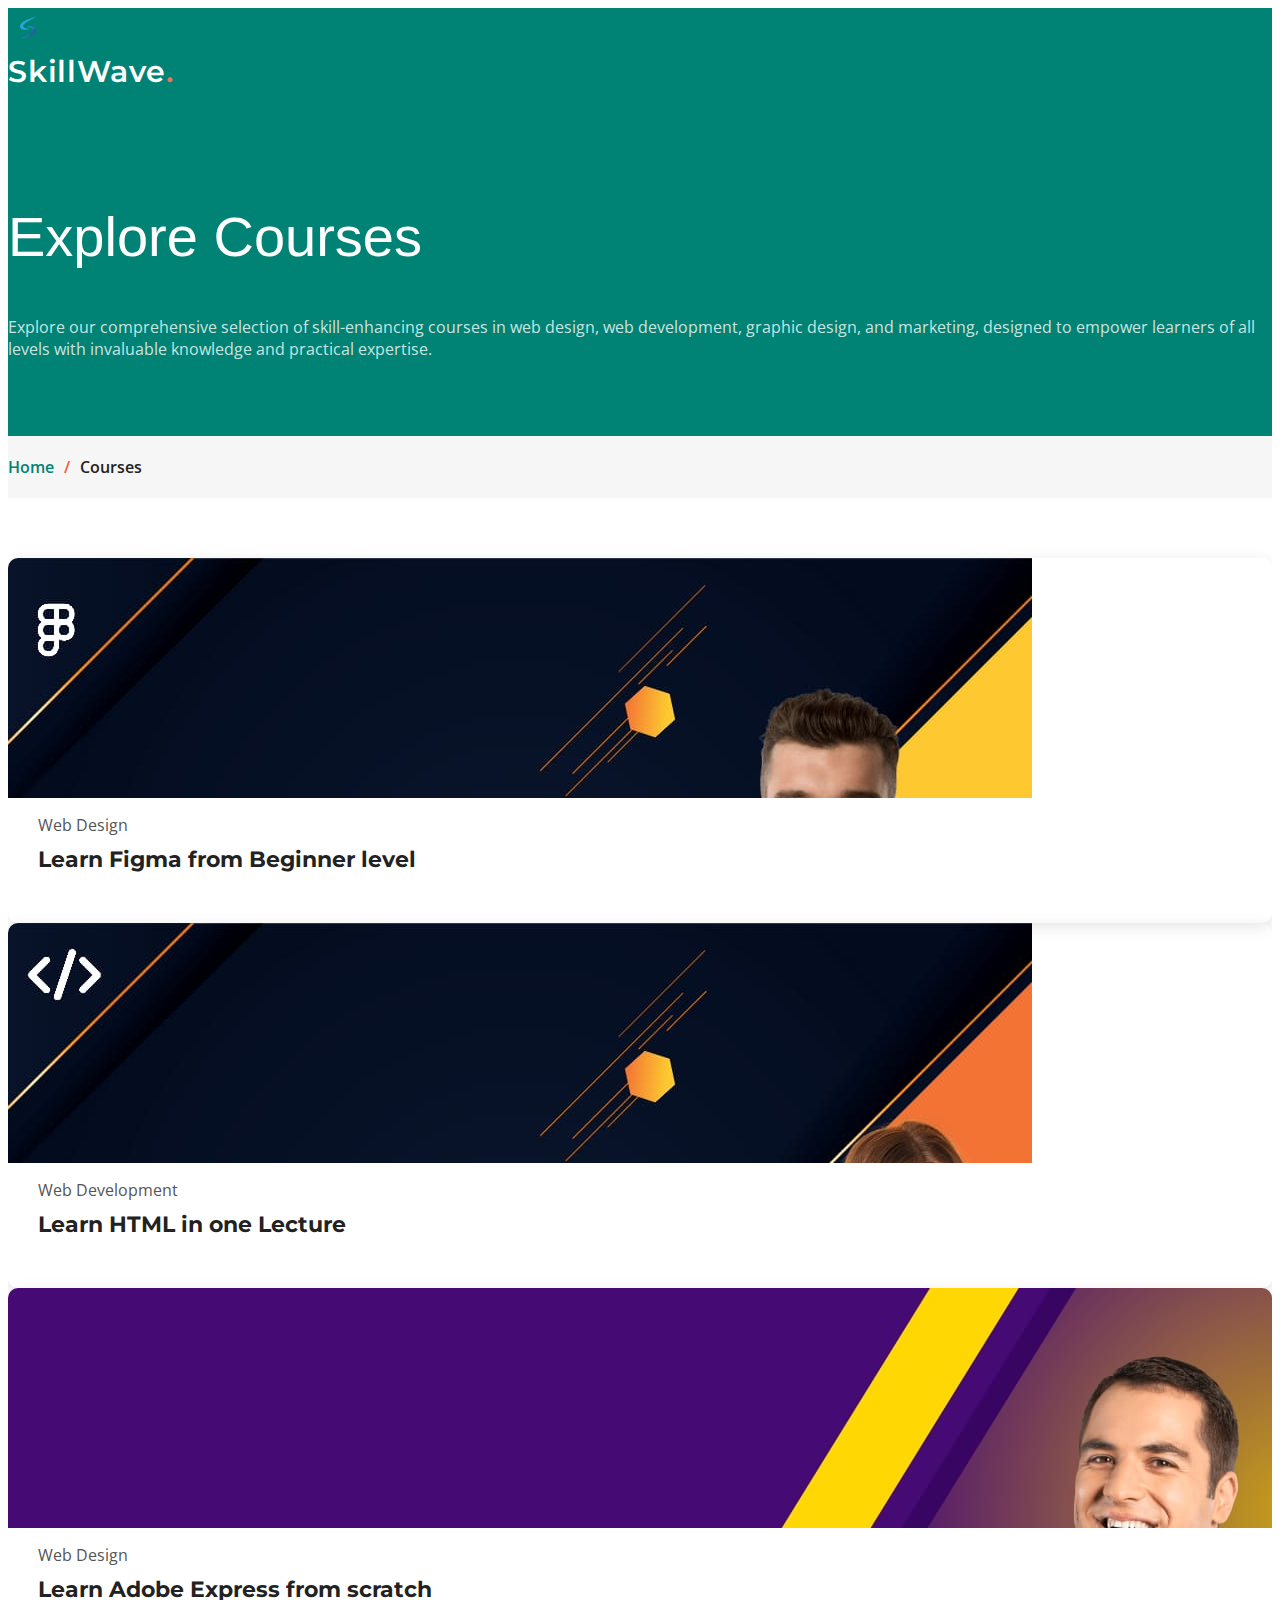
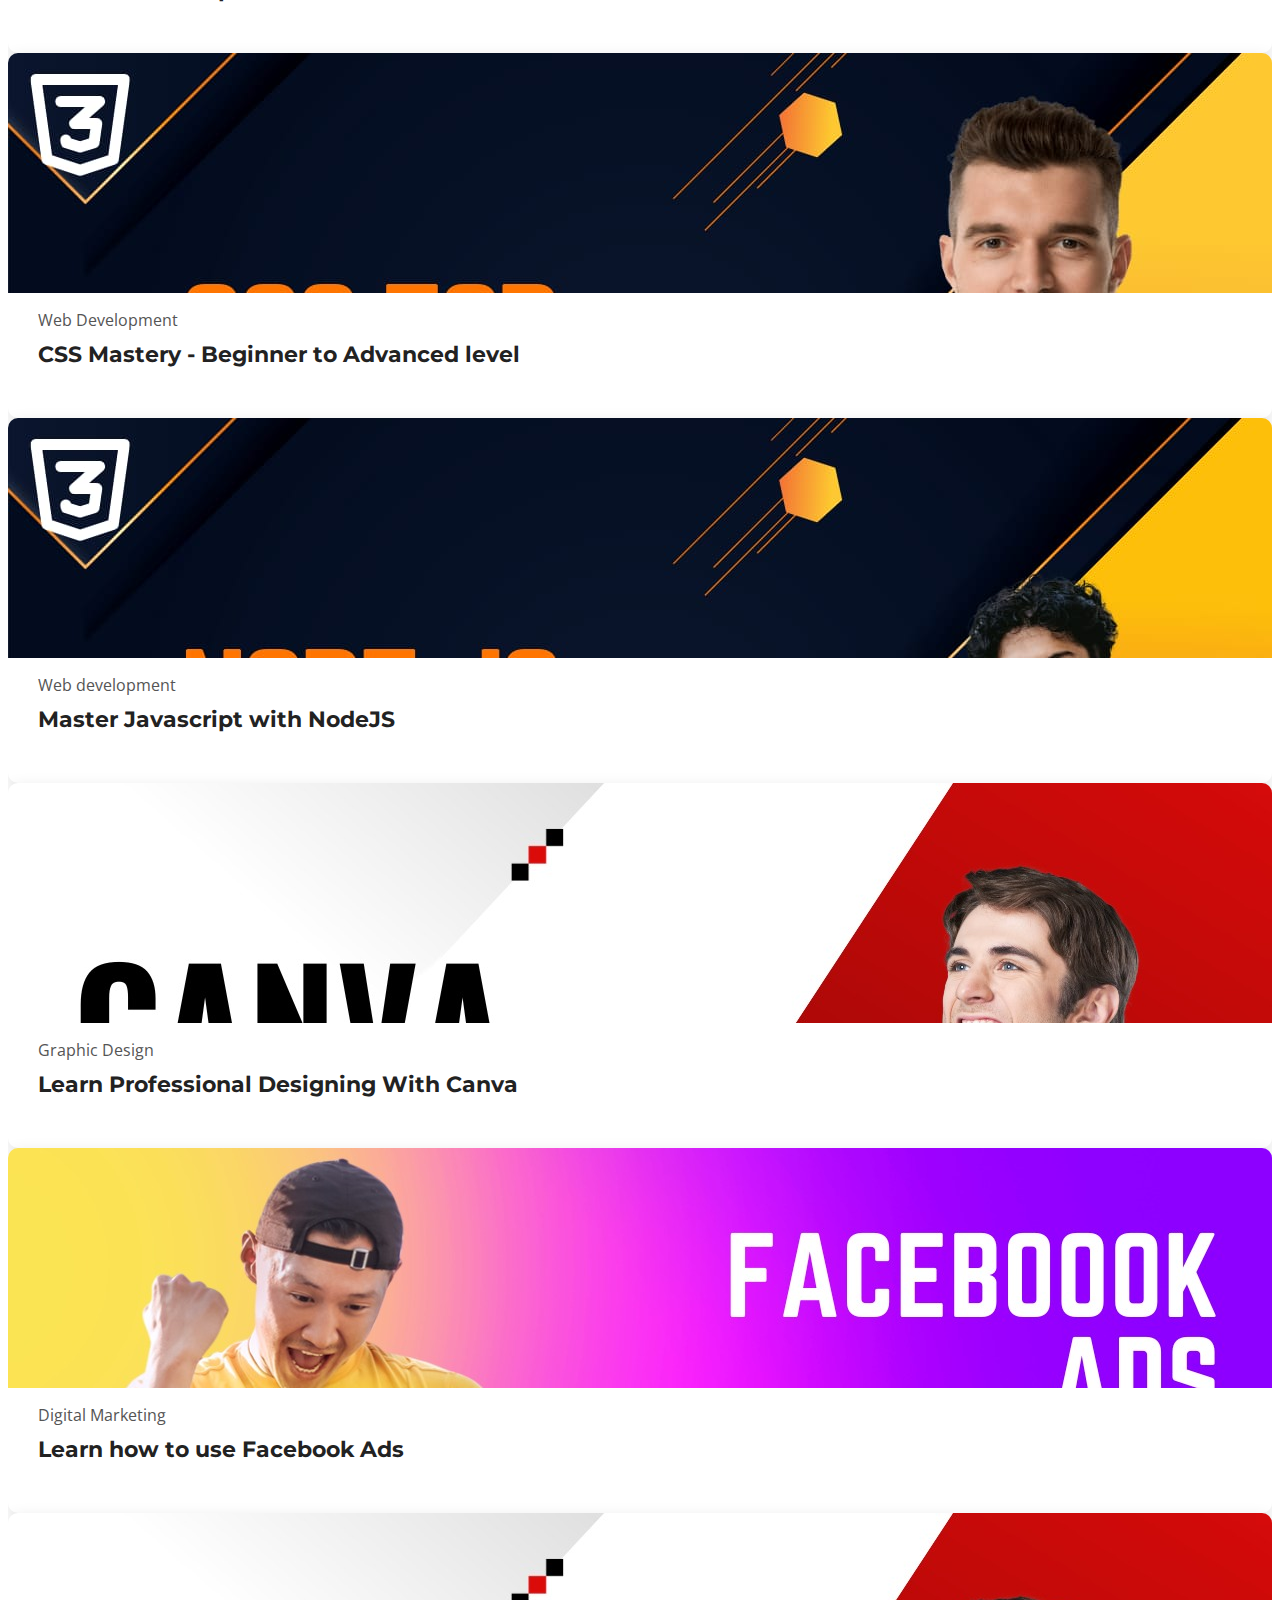
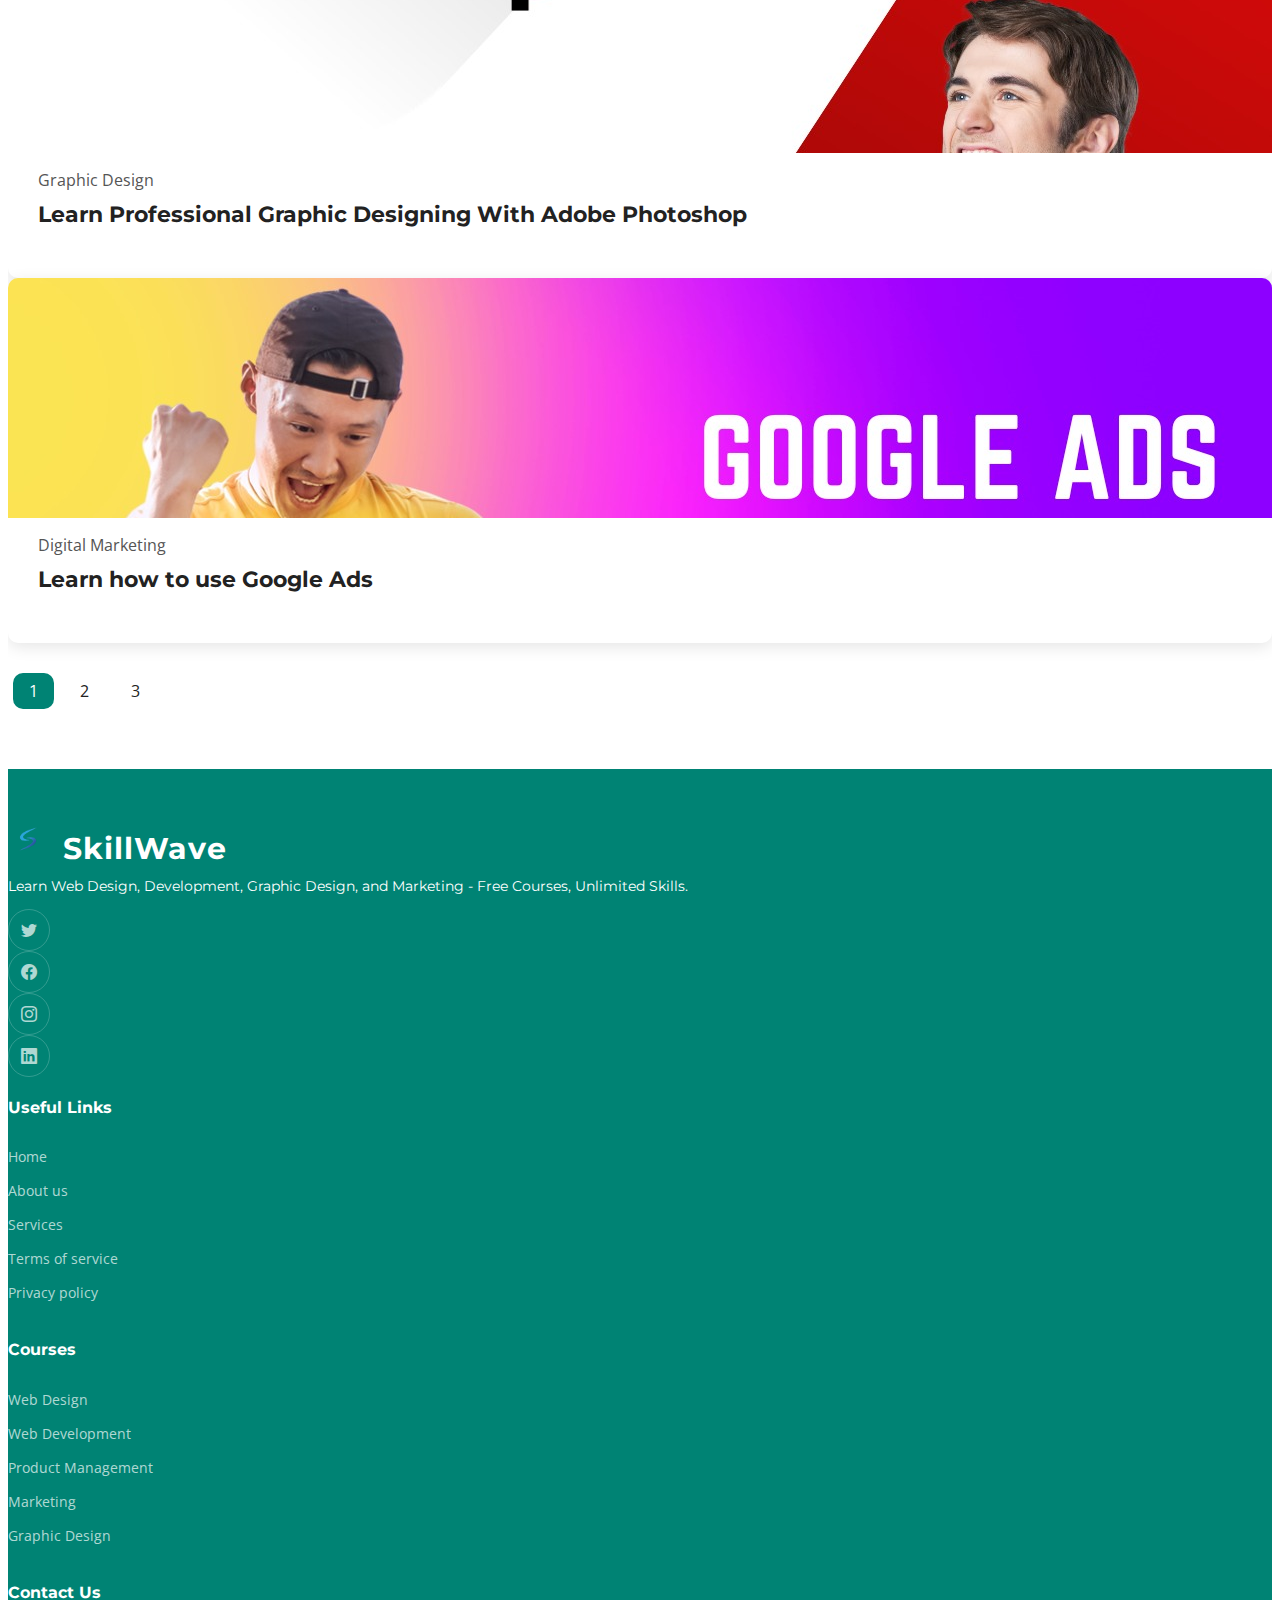
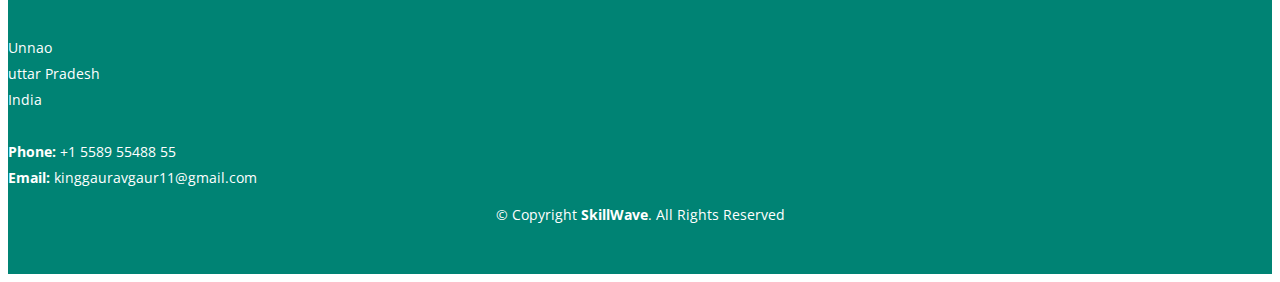
<file: courses.html>
<!DOCTYPE html>
<html lang="en">

<head>
  <meta charset="utf-8">
  <meta content="width=device-width, initial-scale=1.0" name="viewport">

  <title>Skill Wave | Courses</title>
  <meta content="" name="description">
  <meta content="" name="keywords">

  <!-- Favicons -->
  <link href="assets/img/favicon.png" rel="icon">
  <link href="assets/img/apple-touch-icon.png" rel="apple-touch-icon">

  <!-- Google Fonts -->
  <link rel="preconnect" href="https://fonts.googleapis.com">
  <link rel="preconnect" href="https://fonts.gstatic.com" crossorigin>
  <link href="https://fonts.googleapis.com/css2?family=Open+Sans:ital,wght@0,300;0,400;0,500;0,600;0,700;1,300;1,400;1,600;1,700&family=Montserrat:ital,wght@0,300;0,400;0,500;0,600;0,700;1,300;1,400;1,500;1,600;1,700&family=Raleway:ital,wght@0,300;0,400;0,500;0,600;0,700;1,300;1,400;1,500;1,600;1,700&display=swap" rel="stylesheet">

   <!-- Vendor CSS Files -->
   <link href="https://cdn.jsdelivr.net/npm/bootstrap@5.3.2/dist/css/bootstrap.min.css" rel="stylesheet" integrity="sha384-T3c6CoIi6uLrA9TneNEoa7RxnatzjcDSCmG1MXxSR1GAsXEV/Dwwykc2MPK8M2HN" crossorigin="anonymous">
   <link rel="stylesheet" href="https://cdn.jsdelivr.net/npm/bootstrap-icons@1.11.2/font/bootstrap-icons.min.css">
 
   <!--  Main CSS File -->
   <link href="assets/css/main.css" rel="stylesheet">
</head>

<body>


  <header id="header" class="header d-flex align-items-center">
    <div class="container-fluid container-xl d-flex align-items-center justify-content-between">
      <a href="index.html" class="logo d-flex align-items-center">
        <span class=" bg-white shadow rounded-circle  mx-3 " style="width:42;height: 42px;"    >
          <img src="assets/img/logo.png"  class="h-100 w-100">
        </span>
        <h1>SkillWave<span>.</span></h1>
      </a>
      <nav id="navbar" class="navbar">
        <ul>
          <li><a href="index.html">Home</a></li>
          <li><a href="index.html#about">About</a></li>
          <li><a href="index.html#Features">Features</a></li>
          <li><a href="courses.html" class="active">Courses</a></li>
          <li><a href="index.html#contact">Contact</a></li>
        </ul>
      </nav><!-- .navbar -->

      <i class="mobile-nav-toggle mobile-nav-show bi bi-list"></i>
      <i class="mobile-nav-toggle mobile-nav-hide d-none bi bi-x"></i>

    </div>
  </header><!-- End Header -->
  <!-- End Header -->

  <main id="main">

    <!-- ======= Breadcrumbs ======= -->
    <div class="breadcrumbs">
      <div class="page-header d-flex align-items-center" style="background-image: url('');">
        <div class="container position-relative">
          <div class="row d-flex justify-content-center">
            <div class="col-lg-6 text-center">
              <h2>Explore Courses</h2>
              <p>Explore our comprehensive selection of skill-enhancing courses in web design, web development, graphic design, and marketing, designed to empower learners of all levels with invaluable knowledge and practical expertise.</p>
            </div>
          </div>
        </div>
      </div>
      <nav>
        <div class="container">
          <ol>
            <li><a href="index.html">Home</a></li>
            <li>Courses</li>
          </ol>
        </div>
      </nav>
    </div><!-- End Breadcrumbs -->

    <!-- ======= Blog Section ======= -->
    <section id="blog" class="blog">
      <div class="container" data-aos="fade-up">

        <div class="row gy-4 posts-list">

          <div class="col-xl-4 col-md-6">
            <article>

              <div class="post-img">
                <img src="assets/img/blog/figma.jpg" alt="" class="img-fluid">
              </div>

              <p class="post-category">Web Design</p>

              <h2 class="title">
                <a href="courseDetails.html">Learn Figma from Beginner level</a>
              </h2>


            </article>
          </div><!-- End post list item -->

          <div class="col-xl-4 col-md-6">
            <article>

              <div class="post-img">
                <img src="assets/img/blog/html.jpg" alt="" class="img-fluid">
              </div>

              <p class="post-category">Web Development</p>

              <h2 class="title">
                <a href="courseDetails.html">Learn HTML in one Lecture</a>
              </h2>

              

            </article>
          </div><!-- End post list item -->

          <div class="col-xl-4 col-md-6">
            <article>

              <div class="post-img">
                <img src="assets/img/blog/express.jpg" alt="" class="img-fluid">
              </div>

              <p class="post-category">Web Design</p>

              <h2 class="title">
                <a href="courseDetails.html">Learn Adobe Express from scratch</a>
              </h2>

              

            </article>
          </div><!-- End post list item -->

          <div class="col-xl-4 col-md-6">
            <article>

              <div class="post-img">
                <img src="assets/img/blog/css.jpg" alt="" class="img-fluid">
              </div>

              <p class="post-category">Web Development</p>

              <h2 class="title">
                <a href="courseDetails.html">CSS Mastery - Beginner to Advanced level </a>
              </h2>


            </article>
          </div><!-- End post list item -->

          <div class="col-xl-4 col-md-6">
            <article>

              <div class="post-img">
                <img src="assets/img/blog/js.jpg" alt="" class="img-fluid">
              </div>

              <p class="post-category">Web development</p>

              <h2 class="title">
                <a href="courseDetails.html">Master Javascript with NodeJS</a>
              </h2>

             

            </article>
          </div><!-- End post list item -->

          <div class="col-xl-4 col-md-6">
            <article>

              <div class="post-img">
                <img src="assets/img/blog/canva.jpg" alt="" class="img-fluid">
              </div>

              <p class="post-category">Graphic Design </p>

              <h2 class="title">
                <a href="courseDetails.html">Learn Professional Designing With Canva</a>
              </h2>

            </article>
          </div><!-- End post list item -->
          <div class="col-xl-4 col-md-6">
            <article>

              <div class="post-img">
                <img src="assets/img/blog/fb.jpg" alt="" class="img-fluid">
              </div>

              <p class="post-category">Digital Marketing </p>

              <h2 class="title">
                <a href="courseDetails.html">Learn how to use Facebook Ads </a>
              </h2>
            </article>
          </div><!-- End post list item -->
          <div class="col-xl-4 col-md-6">
            <article>

              <div class="post-img">
                <img src="assets/img/blog/photoshop.jpg" alt="" class="img-fluid">
              </div>

              <p class="post-category">Graphic Design </p>

              <h2 class="title">
                <a href="courseDetails.html">Learn Professional Graphic Designing With Adobe Photoshop</a>
              </h2>

            </article>
          </div><!-- End post list item -->
          <div class="col-xl-4 col-md-6">
            <article>

              <div class="post-img">
                <img src="assets/img/blog/gads.jpg" alt="" class="img-fluid">
              </div>

              <p class="post-category">Digital Marketing </p>

              <h2 class="title">
                <a href="courseDetails.html">Learn how to use Google Ads </a>
              </h2>
            </article>
          </div><!-- End post list item -->
        </div><!-- End blog posts list -->

        <div class="blog-pagination">
          <ul class="justify-content-center">
            <li class="active"><a href="#">1</a></li>
            <li ><a href="#">2</a></li>
            <li><a href="#">3</a></li>
          </ul>
        </div><!-- End blog pagination -->

      </div>
    </section><!-- End Blog Section -->

  </main><!-- End #main -->

  <!-- ======= Footer ======= -->
  <footer id="footer" class="footer">

    <div class="container">
      <div class="row gy-4">
        <div class="col-lg-5 col-md-12 footer-info">
          <a href="index.html" class="logo d-flex align-items-center">
            <span class=" bg-white shadow rounded-circle  mx-3 " style="width:42;height: 42px;"    >
              <img src="assets/img/logo.png"  class="h-100 w-100">
            </span>
            <span>SkillWave</span>
          </a>
          <p>Learn Web Design, Development, Graphic Design, and Marketing - Free Courses, Unlimited Skills.</p>
          <div class="social-links d-flex mt-4">
            <a href="#" class="twitter"><i class="bi bi-twitter"></i></a>
            <a href="#" class="facebook"><i class="bi bi-facebook"></i></a>
            <a href="#" class="instagram"><i class="bi bi-instagram"></i></a>
            <a href="#" class="linkedin"><i class="bi bi-linkedin"></i></a>
          </div>
        </div>

        <div class="col-lg-2 col-6 footer-links">
          <h4>Useful Links</h4>
          <ul>
            <li><a href="#">Home</a></li>
            <li><a href="#">About us</a></li>
            <li><a href="#">Services</a></li>
            <li><a href="#">Terms of service</a></li>
            <li><a href="#">Privacy policy</a></li>
          </ul>
        </div>

        <div class="col-lg-2 col-6 footer-links">
          <h4>Courses</h4>
          <ul>
            <li><a href="#">Web Design</a></li>
            <li><a href="#">Web Development</a></li>
            <li><a href="#">Product Management</a></li>
            <li><a href="#">Marketing</a></li>
            <li><a href="#">Graphic Design</a></li>
          </ul>
        </div>

        <div class="col-lg-3 col-md-12 footer-contact text-center text-md-start">
          <h4>Contact Us</h4>
          <p>
            Unnao <br>
            uttar Pradesh<br>
            India <br><br>
            <strong>Phone:</strong> +1 5589 55488 55<br>
            <strong>Email:</strong> kinggauravgaur11@gmail.com<br>
          </p>

        </div>

      </div>
    </div>

    <div class="container mt-4">
      <div class="copyright">
        &copy; Copyright <strong><span>SkillWave</span></strong>. All Rights Reserved
      </div>

    </div>

  </footer><!-- End Footer -->

  <a href="#" class="scroll-top d-flex align-items-center justify-content-center"><i class="bi bi-arrow-up-short"></i></a>

  <div id="preloader"></div>

  <!-- Vendor JS Files -->
  <script src="https://cdn.jsdelivr.net/npm/bootstrap@5.3.2/dist/js/bootstrap.bundle.min.js" integrity="sha384-C6RzsynM9kWDrMNeT87bh95OGNyZPhcTNXj1NW7RuBCsyN/o0jlpcV8Qyq46cDfL" crossorigin="anonymous"></script>
  <!-- Template Main JS File -->
  <script src="assets/js/main.js"></script>

</body>

</html>
</file>
<file: assets/css/main.css>
/* Fonts */
:root {
  --font-default: "Open Sans", system-ui, -apple-system, "Segoe UI", Roboto, "Helvetica Neue", Arial, "Noto Sans", "Liberation Sans", sans-serif, "Apple Color Emoji", "Segoe UI Emoji", "Segoe UI Symbol", "Noto Color Emoji";
  --font-primary: "Montserrat", sans-serif;
  --font-secondary: "Poppins", sans-serif;
}

/* Colors */
:root {
  --color-default: #222222;
  --color-primary: #008374;
  --color-secondary: #f85a40;
}

/* Smooth scroll behavior */
:root {
  scroll-behavior: smooth;
}

/*--------------------------------------------------------------
# General
--------------------------------------------------------------*/
body {
  font-family: var(--font-default);
  color: var(--color-default);
}

a {
  color: var(--color-primary);
  text-decoration: none;
}

a:hover {
  color: #00b6a1;
  text-decoration: none;
}

h1,
h2,
h3,
h4,
h5,
h6 {
  font-family: var(--font-primary);
}

/*--------------------------------------------------------------
# Sections & Section Header
--------------------------------------------------------------*/
section {
  padding: 60px 0;
  overflow: hidden;
}

.sections-bg {
  background-color: #f6f6f6;
}

.section-header {
  text-align: center;
  padding-bottom: 60px;
}

.section-header h2 {
  font-size: 32px;
  font-weight: 600;
  margin-bottom: 20px;
  padding-bottom: 20px;
  position: relative;
}

.section-header h2:after {
  content: "";
  position: absolute;
  display: block;
  width: 50px;
  height: 3px;
  background: var(--color-primary);
  left: 0;
  right: 0;
  bottom: 0;
  margin: auto;
}

.section-header p {
  margin-bottom: 0;
  color: #6f6f6f;
}

/*--------------------------------------------------------------
# Breadcrumbs
--------------------------------------------------------------*/
.breadcrumbs .page-header {
  padding: 60px 0 60px 0;
  min-height: 20vh;
  position: relative;
  background-color: var(--color-primary);
}

.breadcrumbs .page-header h2 {
  font-size: 56px;
  font-weight: 500;
  color: #fff;
  font-family: var(--font-secondary);
}

.breadcrumbs .page-header p {
  color: rgba(255, 255, 255, 0.8);
}

.breadcrumbs nav {
  background-color: #f6f6f6;
  padding: 20px 0;
}

.breadcrumbs nav ol {
  display: flex;
  flex-wrap: wrap;
  list-style: none;
  margin: 0;
  padding: 0;
  font-size: 16px;
  font-weight: 600;
  color: var(--color-default);
}

.breadcrumbs nav ol a {
  color: var(--color-primary);
  transition: 0.3s;
}

.breadcrumbs nav ol a:hover {
  text-decoration: underline;
}

.breadcrumbs nav ol li+li {
  padding-left: 10px;
}

.breadcrumbs nav ol li+li::before {
  display: inline-block;
  padding-right: 10px;
  color: var(--color-secondary);
  content: "/";
}

/*--------------------------------------------------------------
# Scroll top button
--------------------------------------------------------------*/
.scroll-top {
  position: fixed;
  visibility: hidden;
  opacity: 0;
  right: 15px;
  bottom: -15px;
  z-index: 99999;
  background: var(--color-secondary);
  width: 44px;
  height: 44px;
  border-radius: 50px;
  transition: all 0.4s;
}

.scroll-top i {
  font-size: 24px;
  color: #fff;
  line-height: 0;
}

.scroll-top:hover {
  background: rgba(248, 90, 64, 0.8);
  color: #fff;
}

.scroll-top.active {
  visibility: visible;
  opacity: 1;
  bottom: 15px;
}

/*--------------------------------------------------------------
# Preloader
--------------------------------------------------------------*/
#preloader {
  position: fixed;
  inset: 0;
  z-index: 999999;
  overflow: hidden;
  background: #fff;
  transition: all 0.6s ease-out;
}

#preloader:before {
  content: "";
  position: fixed;
  top: calc(50% - 30px);
  left: calc(50% - 30px);
  border: 6px solid #fff;
  border-color: var(--color-primary) transparent var(--color-primary) transparent;
  border-radius: 50%;
  width: 60px;
  height: 60px;
  animation: animate-preloader 1.5s linear infinite;
}

@keyframes animate-preloader {
  0% {
    transform: rotate(0deg);
  }

  100% {
    transform: rotate(360deg);
  }
}

/*--------------------------------------------------------------
# Disable aos animation delay on mobile devices
--------------------------------------------------------------*/
@media screen and (max-width: 768px) {
  [data-aos-delay] {
    transition-delay: 0 !important;
  }
}

/*--------------------------------------------------------------
# Header
--------------------------------------------------------------*/
.topbar {
  background: #00796b;
  height: 40px;
  font-size: 14px;
  transition: all 0.5s;
  color: #fff;
  padding: 0;
}

.topbar .contact-info i {
  font-style: normal;
  color: #fff;
  line-height: 0;
}

.topbar .contact-info i a,
.topbar .contact-info i span {
  padding-left: 5px;
  color: #fff;
}

@media (max-width: 575px) {

  .topbar .contact-info i a,
  .topbar .contact-info i span {
    font-size: 13px;
  }
}

.topbar .contact-info i a {
  line-height: 0;
  transition: 0.3s;
}

.topbar .contact-info i a:hover {
  color: #fff;
  text-decoration: underline;
}

.topbar .social-links a {
  color: rgba(255, 255, 255, 0.7);
  line-height: 0;
  transition: 0.3s;
  margin-left: 20px;
}

.topbar .social-links a:hover {
  color: #fff;
}

.header {
  transition: all 0.5s;
  z-index: 997;
  height: 90px;
  background-color: var(--color-primary);
}

.header.sticked {
  position: fixed;
  top: 0;
  right: 0;
  left: 0;
  height: 70px;
  box-shadow: 0px 2px 20px rgba(0, 0, 0, 0.1);
}

.header .logo img {
  max-height: 40px;
  margin-right: 6px;
}

.header .logo h1 {
  font-size: 30px;
  margin: 0;
  font-weight: 600;
  letter-spacing: 0.8px;
  color: #fff;
  font-family: var(--font-primary);
}

.header .logo h1 span {
  color: #f96f59;
}

.sticked-header-offset {
  margin-top: 70px;
}

section {
  scroll-margin-top: 70px;
}

/*--------------------------------------------------------------
# Desktop Navigation
--------------------------------------------------------------*/
@media (min-width: 1280px) {
  .navbar {
    padding: 0;
  }

  .navbar ul {
    margin: 0;
    padding: 0;
    display: flex;
    list-style: none;
    align-items: center;
  }

  .navbar li {
    position: relative;
  }

  .navbar>ul>li {
    white-space: nowrap;
    padding: 10px 0 10px 28px;
  }

  .navbar a,
  .navbar a:focus {
    display: flex;
    align-items: center;
    justify-content: space-between;
    padding: 0 3px;
    font-family: var(--font-secondary);
    font-size: 16px;
    font-weight: 600;
    color: rgba(255, 255, 255, 0.6);
    white-space: nowrap;
    transition: 0.3s;
    position: relative;
  }

  .navbar a i,
  .navbar a:focus i {
    font-size: 12px;
    line-height: 0;
    margin-left: 5px;
  }

  .navbar>ul>li>a:before {
    content: "";
    position: absolute;
    width: 100%;
    height: 2px;
    bottom: -6px;
    left: 0;
    background-color: var(--color-secondary);
    visibility: hidden;
    width: 0px;
    transition: all 0.3s ease-in-out 0s;
  }

  .navbar a:hover:before,
  .navbar li:hover>a:before,
  .navbar .active:before {
    visibility: visible;
    width: 100%;
  }

  .navbar a:hover,
  .navbar .active,
  .navbar .active:focus,
  .navbar li:hover>a {
    color: #fff;
  }

  .navbar .dropdown ul {
    display: block;
    position: absolute;
    left: 28px;
    top: calc(100% + 30px);
    margin: 0;
    padding: 10px 0;
    z-index: 99;
    opacity: 0;
    visibility: hidden;
    background: #fff;
    box-shadow: 0px 0px 30px rgba(127, 137, 161, 0.25);
    transition: 0.3s;
    border-radius: 4px;
  }

  .navbar .dropdown ul li {
    min-width: 200px;
  }

  .navbar .dropdown ul a {
    padding: 10px 20px;
    font-size: 15px;
    text-transform: none;
    font-weight: 600;
    color: #006a5d;
  }

  .navbar .dropdown ul a i {
    font-size: 12px;
  }

  .navbar .dropdown ul a:hover,
  .navbar .dropdown ul .active:hover,
  .navbar .dropdown ul li:hover>a {
    color: var(--color-secondary);
  }

  .navbar .dropdown:hover>ul {
    opacity: 1;
    top: 100%;
    visibility: visible;
  }

  .navbar .dropdown .dropdown ul {
    top: 0;
    left: calc(100% - 30px);
    visibility: hidden;
  }

  .navbar .dropdown .dropdown:hover>ul {
    opacity: 1;
    top: 0;
    left: 100%;
    visibility: visible;
  }
}

@media (min-width: 1280px) and (max-width: 1366px) {
  .navbar .dropdown .dropdown ul {
    left: -90%;
  }

  .navbar .dropdown .dropdown:hover>ul {
    left: -100%;
  }
}

@media (min-width: 1280px) {

  .mobile-nav-show,
  .mobile-nav-hide {
    display: none;
  }
}

/*--------------------------------------------------------------
# Mobile Navigation
--------------------------------------------------------------*/
@media (max-width: 1279px) {
  .navbar {
    position: fixed;
    top: 0;
    right: -100%;
    width: 100%;
    max-width: 400px;
    bottom: 0;
    transition: 0.3s;
    z-index: 9997;
  }

  .navbar ul {
    position: absolute;
    inset: 0;
    padding: 50px 0 10px 0;
    margin: 0;
    background: rgba(0, 131, 116, 0.9);
    overflow-y: auto;
    transition: 0.3s;
    z-index: 9998;
  }

  .navbar a,
  .navbar a:focus {
    display: flex;
    align-items: center;
    justify-content: space-between;
    padding: 10px 20px;
    font-family: var(--font-primary);
    font-size: 15px;
    font-weight: 600;
    color: rgba(255, 255, 255, 0.7);
    white-space: nowrap;
    transition: 0.3s;
  }

  .navbar a i,
  .navbar a:focus i {
    font-size: 12px;
    line-height: 0;
    margin-left: 5px;
  }

  .navbar a:hover,
  .navbar .active,
  .navbar .active:focus,
  .navbar li:hover>a {
    color: #fff;
  }

  .navbar .getstarted,
  .navbar .getstarted:focus {
    background: var(--color-primary);
    padding: 8px 20px;
    border-radius: 4px;
    margin: 15px;
    color: #fff;
  }

  .navbar .getstarted:hover,
  .navbar .getstarted:focus:hover {
    color: #fff;
    background: rgba(0, 131, 116, 0.8);
  }

  .navbar .dropdown ul,
  .navbar .dropdown .dropdown ul {
    position: static;
    display: none;
    padding: 10px 0;
    margin: 10px 20px;
    transition: all 0.5s ease-in-out;
    background-color: #007466;
    border: 1px solid #006459;
  }

  .navbar .dropdown>.dropdown-active,
  .navbar .dropdown .dropdown>.dropdown-active {
    display: block;
  }

  .mobile-nav-show {
    color: rgba(255, 255, 255, 0.6);
    font-size: 28px;
    cursor: pointer;
    line-height: 0;
    transition: 0.5s;
    z-index: 9999;
    margin-right: 10px;
  }

  .mobile-nav-hide {
    color: #fff;
    font-size: 32px;
    cursor: pointer;
    line-height: 0;
    transition: 0.5s;
    position: fixed;
    right: 20px;
    top: 20px;
    z-index: 9999;
  }

  .mobile-nav-active {
    overflow: hidden;
  }

  .mobile-nav-active .navbar {
    right: 0;
  }

  .mobile-nav-active .navbar:before {
    content: "";
    position: fixed;
    inset: 0;
    background: rgba(0, 106, 93, 0.8);
    z-index: 9996;
  }
}

/*--------------------------------------------------------------
# About Us Section
--------------------------------------------------------------*/
.about h3 {
  font-weight: 700;
  font-size: 28px;
  margin-bottom: 20px;
  font-family: var(--font-secondary);
}

.about .call-us {
  left: 10%;
  right: 10%;
  bottom: 0;
  background-color: #fff;
  box-shadow: 0px 2px 25px rgba(0, 0, 0, 0.08);
  padding: 20px;
  text-align: center;
}

.about .call-us h4 {
  font-size: 24px;
  font-weight: 700;
  margin-bottom: 5px;
}

.about .call-us p {
  font-size: 28px;
  font-weight: 700;
  color: var(--color-primary);
}

.about .content ul {
  list-style: none;
  padding: 0;
}

.about .content ul li {
  padding: 0 0 10px 30px;
  position: relative;
}

.about .content ul i {
  position: absolute;
  font-size: 20px;
  left: 0;
  top: -3px;
  color: var(--color-primary);
}

.about .content p:last-child {
  margin-bottom: 0;
}

.about .play-btn {
  width: 94px;
  height: 94px;
  background: radial-gradient(var(--color-primary) 50%, rgba(0, 131, 116, 0.4) 52%);
  border-radius: 50%;
  display: block;
  position: absolute;
  left: calc(50% - 47px);
  top: calc(50% - 47px);
  overflow: hidden;
}

.about .play-btn:before {
  content: "";
  position: absolute;
  width: 120px;
  height: 120px;
  animation-delay: 0s;
  animation: pulsate-btn 2s;
  animation-direction: forwards;
  animation-iteration-count: infinite;
  animation-timing-function: steps;
  opacity: 1;
  border-radius: 50%;
  border: 5px solid rgba(0, 131, 116, 0.7);
  top: -15%;
  left: -15%;
  background: rgba(198, 16, 0, 0);
}

.about .play-btn:after {
  content: "";
  position: absolute;
  left: 50%;
  top: 50%;
  transform: translateX(-40%) translateY(-50%);
  width: 0;
  height: 0;
  border-top: 10px solid transparent;
  border-bottom: 10px solid transparent;
  border-left: 15px solid #fff;
  z-index: 100;
  transition: all 400ms cubic-bezier(0.55, 0.055, 0.675, 0.19);
}

.about .play-btn:hover:before {
  content: "";
  position: absolute;
  left: 50%;
  top: 50%;
  transform: translateX(-40%) translateY(-50%);
  width: 0;
  height: 0;
  border: none;
  border-top: 10px solid transparent;
  border-bottom: 10px solid transparent;
  border-left: 15px solid #fff;
  z-index: 200;
  animation: none;
  border-radius: 0;
}

.about .play-btn:hover:after {
  border-left: 15px solid var(--color-primary);
  transform: scale(20);
}

@keyframes pulsate-btn {
  0% {
    transform: scale(0.6, 0.6);
    opacity: 1;
  }

  100% {
    transform: scale(1, 1);
    opacity: 0;
  }
}

/*--------------------------------------------------------------
# Our Services Section
--------------------------------------------------------------*/
.services {
  padding: 60px 0;
}

.services .service-item {
  padding: 40px;
  background: #fff;
  height: 100%;
  border-radius: 10px;
}

.services .service-item .icon {
  width: 48px;
  height: 48px;
  position: relative;
  margin-bottom: 50px;
}

.services .service-item .icon i {
  color: var(--color-default);
  font-size: 56px;
  transition: ease-in-out 0.3s;
  z-index: 2;
  position: relative;
}

.services .service-item .icon:before {
  position: absolute;
  content: "";
  height: 100%;
  width: 100%;
  background: #eeeeee;
  border-radius: 50px;
  z-index: 1;
  top: 10px;
  right: -20px;
  transition: 0.3s;
}

.services .service-item h3 {
  color: var(--color-default);
  font-weight: 700;
  margin: 0 0 20px 0;
  padding-bottom: 8px;
  font-size: 22px;
  position: relative;
  display: inline-block;
  border-bottom: 4px solid #eeeeee;
  transition: 0.3s;
}

.services .service-item p {
  line-height: 24px;
  font-size: 14px;
  margin-bottom: 0;
}

.services .service-item .readmore {
  margin-top: 15px;
  display: inline-block;
  color: var(--color-primary);
}

.services .service-item:hover .icon:before {
  background: #00b6a1;
}

.services .service-item:hover h3 {
  border-color: var(--color-primary);
}
/*--------------------------------------------------------------
# Frequently Asked Questions Section
--------------------------------------------------------------*/
.faq .content h3 {
  font-weight: 400;
  font-size: 34px;
}

.faq .content h4 {
  font-size: 20px;
  font-weight: 700;
  margin-top: 5px;
}

.faq .content p {
  font-size: 15px;
  color: #6c757d;
}

.faq .accordion-item {
  border: 0;
  margin-bottom: 20px;
  box-shadow: 0px 5px 25px 0px rgba(0, 0, 0, 0.06);
  border-radius: 10px;
}

.faq .accordion-item:last-child {
  margin-bottom: 0;
}

.faq .accordion-collapse {
  border: 0;
}

.faq .accordion-button {
  padding: 20px 50px 20px 20px;
  font-weight: 600;
  border: 0;
  font-size: 18px;
  line-height: 24px;
  color: var(--color-default);
  text-align: left;
  background: #fff;
  box-shadow: none;
  border-radius: 10px;
}

.faq .accordion-button .num {
  padding-right: 10px;
  font-size: 20px;
  line-height: 0;
  color: var(--color-primary);
}

.faq .accordion-button:not(.collapsed) {
  color: var(--color-primary);
  border-bottom: 0;
  box-shadow: none;
}

.faq .accordion-button:after {
  position: absolute;
  right: 20px;
  top: 20px;
}

.faq .accordion-body {
  padding: 0 40px 30px 45px;
  border: 0;
  border-radius: 10px;
  background: #fff;
  box-shadow: none;
}

/*--------------------------------------------------------------
# Recent Blog Posts Section
--------------------------------------------------------------*/
.recent-posts article {
  box-shadow: 0 4px 16px rgba(0, 0, 0, 0.1);
  background-color: #fff;
  padding: 30px;
  height: 100%;
  border-radius: 10px;
  overflow: hidden;
}

.recent-posts .post-img {
  max-height: 240px;
  margin: -30px -30px 15px -30px;
  overflow: hidden;
}

.recent-posts .post-category {
  font-size: 16px;
  color: #6f6f6f;
  margin-bottom: 10px;
}

.recent-posts .title {
  font-size: 22px;
  font-weight: 700;
  padding: 0;
  margin: 0 0 20px 0;
}

.recent-posts .title a {
  color: var(--color-default);
  transition: 0.3s;
}

.recent-posts .title a:hover {
  color: var(--color-primary);
}

.recent-posts .post-author-img {
  width: 50px;
  border-radius: 50%;
  margin-right: 15px;
}

.recent-posts .post-author {
  font-weight: 600;
  margin-bottom: 5px;
}

.recent-posts .post-date {
  font-size: 14px;
  color: #3c3c3c;
  margin-bottom: 0;
}

/*--------------------------------------------------------------
# Contact Section
--------------------------------------------------------------*/
.contact .info-container {
  background-color: var(--color-primary);
  height: 100%;
  padding: 20px;
  border-radius: 10px 0 0 10px;
  box-shadow: 0px 2px 25px rgba(0, 0, 0, 0.1);
}

.contact .info-item {
  width: 100%;
  background-color: #009282;
  margin-bottom: 20px;
  padding: 20px;
  border-radius: 10px;
  color: #fff;
}

.contact .info-item:last-child {
  margin-bottom: 0;
}

.contact .info-item i {
  font-size: 20px;
  color: #fff;
  float: left;
  width: 44px;
  height: 44px;
  background-color: rgba(255, 255, 255, 0.2);
  display: flex;
  justify-content: center;
  align-items: center;
  border-radius: 50px;
  transition: all 0.3s ease-in-out;
  margin-right: 15px;
}

.contact .info-item h4 {
  padding: 0;
  font-size: 20px;
  font-weight: 600;
  margin-bottom: 5px;
}

.contact .info-item p {
  padding: 0;
  margin-bottom: 0;
  font-size: 14px;
}

.contact .info-item:hover i {
  background: #fff;
  color: var(--color-primary);
}

.contact .php-email-form {
  width: 100%;
  height: 100%;
  background: #fff;
  box-shadow: 0px 2px 25px rgba(0, 0, 0, 0.1);
  padding: 30px;
  border-radius: 0 10px 10px 0;
}

.contact .php-email-form .form-group {
  padding-bottom: 8px;
}

.contact .php-email-form .error-message {
  display: none;
  color: #fff;
  background: #df1529;
  text-align: left;
  padding: 15px;
  font-weight: 600;
}

.contact .php-email-form .error-message br+br {
  margin-top: 25px;
}

.contact .php-email-form .sent-message {
  display: none;
  color: #fff;
  background: #059652;
  text-align: center;
  padding: 15px;
  font-weight: 600;
}

.contact .php-email-form .loading {
  display: none;
  background: #fff;
  text-align: center;
  padding: 15px;
}

.contact .php-email-form .loading:before {
  content: "";
  display: inline-block;
  border-radius: 50%;
  width: 24px;
  height: 24px;
  margin: 0 10px -6px 0;
  border: 3px solid #059652;
  border-top-color: #fff;
  animation: animate-loading 1s linear infinite;
}

.contact .php-email-form input,
.contact .php-email-form textarea {
  border-radius: 0;
  box-shadow: none;
  font-size: 14px;
}

.contact .php-email-form input[type=text],
.contact .php-email-form input[type=email],
.contact .php-email-form textarea {
  padding: 12px 15px;
}

.contact .php-email-form input[type=text]:focus,
.contact .php-email-form input[type=email]:focus,
.contact .php-email-form textarea:focus {
  border-color: var(--color-primary);
}

.contact .php-email-form textarea {
  padding: 10px 12px;
}

.contact .php-email-form button[type=submit] {
  background: var(--color-primary);
  border: 0;
  padding: 14px 45px;
  color: #fff;
  transition: 0.4s;
  border-radius: 50px;
}

.contact .php-email-form button[type=submit]:hover {
  background: rgba(0, 131, 116, 0.8);
}

@keyframes animate-loading {
  0% {
    transform: rotate(0deg);
  }

  100% {
    transform: rotate(360deg);
  }
}

/*--------------------------------------------------------------
# Hero Section
--------------------------------------------------------------*/
.hero {
  width: 100%;
  position: relative;
  background: var(--color-primary);
  padding: 60px 0 0 0;
}

@media (min-width: 1365px) {
  .hero {
    background-attachment: fixed;
  }
}

.hero h2 {
  font-size: 48px;
  font-weight: 700;
  margin-bottom: 20px;
  color: #fff;
}

.hero p {
  color: rgba(255, 255, 255, 0.6);
  font-weight: 400;
  margin-bottom: 30px;
}

.hero .btn-get-started {
  font-family: var(--font-primary);
  font-weight: 500;
  font-size: 15px;
  letter-spacing: 1px;
  display: inline-block;
  padding: 14px 40px;
  border-radius: 50px;
  transition: 0.3s;
  color: #fff;
  background: rgba(255, 255, 255, 0.1);
  box-shadow: 0 0 15px rgba(0, 0, 0, 0.08);
  border: 2px solid rgba(255, 255, 255, 0.1);
}

.hero .btn-get-started:hover {
  border-color: rgba(255, 255, 255, 0.5);
}

.hero .btn-watch-video {
  font-size: 16px;
  transition: 0.5s;
  margin-left: 25px;
  color: #fff;
  font-weight: 600;
}

.hero .btn-watch-video i {
  color: rgba(255, 255, 255, 0.5);
  font-size: 32px;
  transition: 0.3s;
  line-height: 0;
  margin-right: 8px;
}

.hero .btn-watch-video:hover i {
  color: #fff;
}

@media (max-width: 640px) {
  .hero h2 {
    font-size: 36px;
  }

  .hero .btn-get-started,
  .hero .btn-watch-video {
    font-size: 14px;
  }
}

.hero .icon-boxes {
  padding-bottom: 60px;
}

@media (min-width: 1200px) {
  .hero .icon-boxes:before {
    content: "";
    position: absolute;
    bottom: 0;
    left: 0;
    right: 0;
    height: calc(50% + 20px);
    background-color: #fff;
  }
}

.hero .icon-box {
  padding: 60px 30px;
  position: relative;
  overflow: hidden;
  background: #008d7d;
  box-shadow: 0 0 29px 0 rgba(0, 0, 0, 0.08);
  transition: all 0.3s ease-in-out;
  border-radius: 8px;
  z-index: 1;
  height: 100%;
  width: 100%;
  text-align: center;
}

.hero .icon-box .title {
  font-weight: 700;
  margin-bottom: 15px;
  font-size: 24px;
}

.hero .icon-box .title a {
  color: #fff;
  transition: 0.3s;
}

.hero .icon-box .icon {
  margin-bottom: 20px;
  padding-top: 10px;
  display: inline-block;
  transition: all 0.3s ease-in-out;
  font-size: 48px;
  line-height: 1;
  color: rgba(255, 255, 255, 0.6);
}

.hero .icon-box:hover {
  background: #009786;
}

.hero .icon-box:hover .title a,
.hero .icon-box:hover .icon {
  color: #fff;
}

/*--------------------------------------------------------------
# Blog
--------------------------------------------------------------*/
.blog .blog-pagination {
  margin-top: 30px;
  color: #555555;
}

.blog .blog-pagination ul {
  display: flex;
  padding: 0;
  margin: 0;
  list-style: none;
}

.blog .blog-pagination li {
  margin: 0 5px;
  transition: 0.3s;
  border-radius: 10px;
}

.blog .blog-pagination li a {
  color: var(--color-default);
  padding: 7px 16px;
  display: flex;
  align-items: center;
  justify-content: center;
}

.blog .blog-pagination li.active,
.blog .blog-pagination li:hover {
  background: var(--color-primary);
  color: #fff;
}

.blog .blog-pagination li.active a,
.blog .blog-pagination li:hover a {
  color: var(--color-white);
}

/*--------------------------------------------------------------
# Blog Posts List
--------------------------------------------------------------*/
.blog .posts-list article {
  box-shadow: 0 4px 16px rgba(0, 0, 0, 0.1);
  padding: 30px;
  height: 100%;
  border-radius: 10px;
  overflow: hidden;
}

.blog .posts-list .post-img {
  max-height: 240px;
  margin: -30px -30px 15px -30px;
  overflow: hidden;
}

.blog .posts-list .post-category {
  font-size: 16px;
  color: #555555;
  margin-bottom: 10px;
}

.blog .posts-list .title {
  font-size: 22px;
  font-weight: 700;
  padding: 0;
  margin: 0 0 20px 0;
}

.blog .posts-list .title a {
  color: var(--color-default);
  transition: 0.3s;
}

.blog .posts-list .title a:hover {
  color: var(--color-primary);
}

.blog .posts-list .post-author-img {
  width: 50px;
  border-radius: 50%;
  margin-right: 15px;
}

.blog .posts-list .post-author-list {
  font-weight: 600;
  margin-bottom: 5px;
}

.blog .posts-list .post-date {
  font-size: 14px;
  color: #3c3c3c;
  margin-bottom: 0;
}

/*--------------------------------------------------------------
# Blog Details
--------------------------------------------------------------*/
.blog .blog-details {
  box-shadow: 0 4px 16px rgba(0, 0, 0, 0.1);
  padding: 30px;
  border-radius: 10px;
}

.blog .blog-details .post-img {
  margin: -30px -30px 20px -30px;
  overflow: hidden;
  border-radius: 10px 10px 0 0;
}

.blog .blog-details .title {
  font-size: 28px;
  font-weight: 700;
  padding: 0;
  margin: 20px 0 0 0;
  color: var(--color-default);
}

.blog .blog-details .content {
  margin-top: 20px;
}

.blog .blog-details .content h3 {
  font-size: 22px;
  margin-top: 30px;
  font-weight: bold;
}

.blog .blog-details .content blockquote {
  overflow: hidden;
  background-color: rgba(34, 34, 34, 0.06);
  padding: 60px;
  position: relative;
  text-align: center;
  margin: 20px 0;
}

.blog .blog-details .content blockquote p {
  color: var(--color-default);
  line-height: 1.6;
  margin-bottom: 0;
  font-style: italic;
  font-weight: 500;
  font-size: 22px;
}

.blog .blog-details .content blockquote:after {
  content: "";
  position: absolute;
  left: 0;
  top: 0;
  bottom: 0;
  width: 3px;
  background-color: var(--color-secondary);
  margin-top: 20px;
  margin-bottom: 20px;
}

.blog .blog-details .meta-top {
  margin-top: 20px;
  color: #6c757d;
}

.blog .blog-details .meta-top ul {
  display: flex;
  flex-wrap: wrap;
  list-style: none;
  align-items: center;
  padding: 0;
  margin: 0;
}

.blog .blog-details .meta-top ul li+li {
  padding-left: 20px;
}

.blog .blog-details .meta-top i {
  font-size: 16px;
  margin-right: 8px;
  line-height: 0;
  color: var(--color-primary);
}

.blog .blog-details .meta-top a {
  color: #6c757d;
  font-size: 14px;
  display: inline-block;
  line-height: 1;
}

.blog .blog-details .meta-bottom {
  padding-top: 10px;
  border-top: 1px solid rgba(34, 34, 34, 0.15);
}

.blog .blog-details .meta-bottom i {
  color: #555555;
  display: inline;
}

.blog .blog-details .meta-bottom a {
  color: rgba(34, 34, 34, 0.8);
  transition: 0.3s;
}

.blog .blog-details .meta-bottom a:hover {
  color: var(--color-primary);
}

.blog .blog-details .meta-bottom .cats {
  list-style: none;
  display: inline;
  padding: 0 20px 0 0;
  font-size: 14px;
}

.blog .blog-details .meta-bottom .cats li {
  display: inline-block;
}

.blog .blog-details .meta-bottom .tags {
  list-style: none;
  display: inline;
  padding: 0;
  font-size: 14px;
}

.blog .blog-details .meta-bottom .tags li {
  display: inline-block;
}

.blog .blog-details .meta-bottom .tags li+li::before {
  padding-right: 6px;
  color: var(--color-default);
  content: ",";
}

.blog .blog-details .meta-bottom .share {
  font-size: 16px;
}

.blog .blog-details .meta-bottom .share i {
  padding-left: 5px;
}

.blog .post-author {
  padding: 20px;
  margin-top: 30px;
  box-shadow: 0 4px 16px rgba(0, 0, 0, 0.1);
  border-radius: 10px;
}

.blog .post-author img {
  max-width: 120px;
  margin-right: 20px;
}

.blog .post-author h4 {
  font-weight: 600;
  font-size: 22px;
  margin-bottom: 0px;
  padding: 0;
  color: var(--color-default);
}

.blog .post-author .social-links {
  margin: 0 10px 10px 0;
}

.blog .post-author .social-links a {
  color: rgba(34, 34, 34, 0.5);
  margin-right: 5px;
}

.blog .post-author p {
  font-style: italic;
  color: rgba(108, 117, 125, 0.8);
  margin-bottom: 0;
}

/*--------------------------------------------------------------
# Blog Sidebar
--------------------------------------------------------------*/
.blog .sidebar {
  padding: 30px;
  box-shadow: 0 4px 16px rgba(0, 0, 0, 0.1);
  border-radius: 10px;
}

.blog .sidebar .sidebar-title {
  font-size: 20px;
  font-weight: 700;
  padding: 0;
  margin: 0;
  color: var(--color-default);
}

.blog .sidebar .sidebar-item+.sidebar-item {
  margin-top: 40px;
}

.blog .sidebar .search-form form {
  background: #fff;
  border: 1px solid rgba(34, 34, 34, 0.3);
  padding: 5px 10px;
  position: relative;
  border-radius: 50px;
}

.blog .sidebar .search-form form input[type=text] {
  border: 0;
  padding: 4px;
  border-radius: 50px;
  width: calc(100% - 60px);
}

.blog .sidebar .search-form form input[type=text]:focus {
  outline: none;
}

.blog .sidebar .search-form form button {
  position: absolute;
  top: 0;
  right: 0;
  bottom: 0;
  border: 0;
  background: none;
  font-size: 16px;
  padding: 0 25px;
  margin: -1px;
  background: var(--color-primary);
  color: #fff;
  transition: 0.3s;
  border-radius: 50px;
  line-height: 0;
}

.blog .sidebar .search-form form button i {
  line-height: 0;
}

.blog .sidebar .search-form form button:hover {
  background: rgba(0, 131, 116, 0.8);
}

.blog .sidebar .categories ul {
  list-style: none;
  padding: 0;
}

.blog .sidebar .categories ul li+li {
  padding-top: 10px;
}

.blog .sidebar .categories ul a {
  color: var(--color-default);
  transition: 0.3s;
}

.blog .sidebar .categories ul a:hover {
  color: var(--color-primary);
}

.blog .sidebar .categories ul a span {
  padding-left: 5px;
  color: rgba(34, 34, 34, 0.4);
  font-size: 14px;
}

.blog .sidebar .recent-posts .post-item+.post-item {
  margin-top: 15px;
}

.blog .sidebar .recent-posts img {
  width: 80px;
  float: left;
}

.blog .sidebar .recent-posts h4 {
  font-size: 15px;
  margin-left: 95px;
  font-weight: bold;
}

.blog .sidebar .recent-posts h4 a {
  color: var(--color-default);
  transition: 0.3s;
}

.blog .sidebar .recent-posts h4 a:hover {
  color: var(--color-primary);
}

.blog .sidebar .recent-posts time {
  display: block;
  margin-left: 95px;
  font-style: italic;
  font-size: 14px;
  color: rgba(34, 34, 34, 0.4);
}

.blog .sidebar .tags {
  margin-bottom: -10px;
}

.blog .sidebar .tags ul {
  list-style: none;
  padding: 0;
}

.blog .sidebar .tags ul li {
  display: inline-block;
}

.blog .sidebar .tags ul a {
  color: #555555;
  font-size: 14px;
  padding: 6px 20px;
  margin: 0 6px 8px 0;
  border: 1px solid #d5d5d5;
  display: inline-block;
  transition: 0.3s;
  border-radius: 50px;
}

.blog .sidebar .tags ul a:hover {
  color: #fff;
  border: 1px solid var(--color-primary);
  background: var(--color-primary);
}

.blog .sidebar .tags ul a span {
  padding-left: 5px;
  color: rgba(85, 85, 85, 0.8);
  font-size: 14px;
}

/*--------------------------------------------------------------
# Blog Comments
--------------------------------------------------------------*/
.blog .comments {
  margin-top: 30px;
}

.blog .comments .comments-count {
  font-weight: bold;
}

.blog .comments .comment {
  margin-top: 30px;
  position: relative;
}

.blog .comments .comment .comment-img {
  margin-right: 14px;
}

.blog .comments .comment .comment-img img {
  width: 60px;
}

.blog .comments .comment h5 {
  font-size: 16px;
  margin-bottom: 2px;
}

.blog .comments .comment h5 a {
  font-weight: bold;
  color: var(--color-default);
  transition: 0.3s;
}

.blog .comments .comment h5 a:hover {
  color: var(--color-primary);
}

.blog .comments .comment h5 .reply {
  padding-left: 10px;
  color: var(--color-primary);
}

.blog .comments .comment h5 .reply i {
  font-size: 20px;
}

.blog .comments .comment time {
  display: block;
  font-size: 14px;
  color: rgba(34, 34, 34, 0.8);
  margin-bottom: 5px;
}

.blog .comments .comment.comment-reply {
  padding-left: 40px;
}

.blog .comments .reply-form {
  margin-top: 30px;
  padding: 30px;
  box-shadow: 0 0 16px rgba(0, 0, 0, 0.1);
  border-radius: 10px;
}

.blog .comments .reply-form h4 {
  font-weight: bold;
  font-size: 22px;
}

.blog .comments .reply-form p {
  font-size: 14px;
}

.blog .comments .reply-form input {
  border-radius: 4px;
  padding: 10px 10px;
  font-size: 14px;
}

.blog .comments .reply-form input:focus {
  box-shadow: none;
  border-color: rgba(0, 131, 116, 0.8);
}

.blog .comments .reply-form textarea {
  border-radius: 4px;
  padding: 10px 10px;
  font-size: 14px;
}

.blog .comments .reply-form textarea:focus {
  box-shadow: none;
  border-color: rgba(0, 131, 116, 0.8);
}

.blog .comments .reply-form .form-group {
  margin-bottom: 25px;
}

.blog .comments .reply-form .btn-primary {
  border-radius: 50px;
  padding: 14px 40px;
  border: 0;
  background-color: var(--color-secondary);
}

.blog .comments .reply-form .btn-primary:hover {
  background-color: rgba(248, 90, 64, 0.8);
}

/*--------------------------------------------------------------
# Footer
--------------------------------------------------------------*/
.footer {
  font-size: 14px;
  background-color: var(--color-primary);
  padding: 50px 0;
  color: white;
}

.footer .footer-info .logo {
  line-height: 0;
  margin-bottom: 25px;
}

.footer .footer-info .logo img {
  max-height: 40px;
  margin-right: 6px;
}

.footer .footer-info .logo span {
  font-size: 30px;
  font-weight: 700;
  letter-spacing: 1px;
  color: #fff;
  font-family: var(--font-primary);
}

.footer .footer-info p {
  font-size: 14px;
  font-family: var(--font-primary);
}

.footer .social-links a {
  display: flex;
  align-items: center;
  justify-content: center;
  width: 40px;
  height: 40px;
  border-radius: 50%;
  border: 1px solid rgba(255, 255, 255, 0.2);
  font-size: 16px;
  color: rgba(255, 255, 255, 0.7);
  margin-right: 10px;
  transition: 0.3s;
}

.footer .social-links a:hover {
  color: #fff;
  border-color: #fff;
}

.footer h4 {
  font-size: 16px;
  font-weight: bold;
  position: relative;
  padding-bottom: 12px;
}

.footer .footer-links {
  margin-bottom: 30px;
}

.footer .footer-links ul {
  list-style: none;
  padding: 0;
  margin: 0;
}

.footer .footer-links ul i {
  padding-right: 2px;
  color: rgba(0, 131, 116, 0.8);
  font-size: 12px;
  line-height: 0;
}

.footer .footer-links ul li {
  padding: 10px 0;
  display: flex;
  align-items: center;
}

.footer .footer-links ul li:first-child {
  padding-top: 0;
}

.footer .footer-links ul a {
  color: rgba(255, 255, 255, 0.7);
  transition: 0.3s;
  display: inline-block;
  line-height: 1;
}

.footer .footer-links ul a:hover {
  color: #fff;
}

.footer .footer-contact p {
  line-height: 26px;
}

.footer .copyright {
  text-align: center;
}

.footer .credits {
  padding-top: 4px;
  text-align: center;
  font-size: 13px;
}

.footer .credits a {
  color: #fff;
}
</file>
